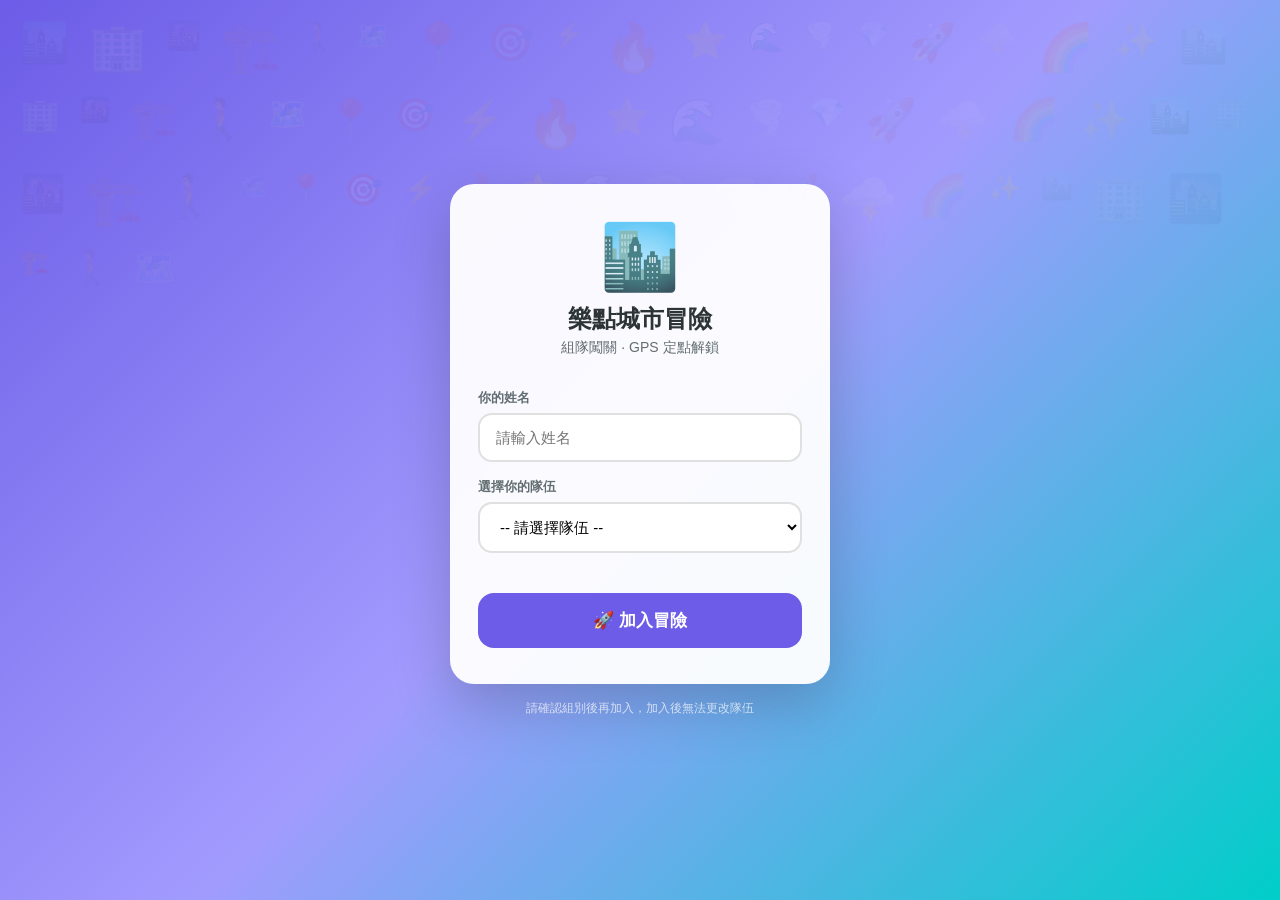
<file: index.html>
<!DOCTYPE html>
<html lang="zh-TW">
<head>
  <meta charset="UTF-8">
  <meta name="viewport" content="width=device-width, initial-scale=1.0, maximum-scale=1.0, user-scalable=no">
  <meta name="apple-mobile-web-app-capable" content="yes">
  <meta name="apple-mobile-web-app-status-bar-style" content="black-translucent">
  <meta name="theme-color" content="#6C5CE7">
  <link rel="manifest" href="manifest.json">
  <link rel="apple-touch-icon" href="assets/icons/icon-192.png">
  <title>樂點城市冒險</title>
  <link rel="stylesheet" href="css/common.css">
  <style>
    .login-page {
      min-height: 100vh; display: flex; flex-direction: column;
      align-items: center; justify-content: center; padding: 24px;
      background: linear-gradient(135deg, #6C5CE7 0%, #a29bfe 50%, #00cec9 100%);
      position: relative; overflow: hidden;
    }
    .login-bg { position: absolute; top:0;left:0;right:0;bottom:0; font-size:40px; opacity:0.12; pointer-events:none; display:flex; flex-wrap:wrap; align-content:flex-start; gap:20px; padding:20px; overflow:hidden; }
    .login-card { width:100%; max-width:380px; background:rgba(255,255,255,0.95); border-radius:24px; padding:36px 28px; box-shadow:0 20px 60px rgba(0,0,0,0.2); position:relative; z-index:1; animation:fadeIn 0.6s ease; }
    .login-logo { text-align:center; margin-bottom:8px; }
    .login-logo-icon { font-size:64px; display:block; margin-bottom:8px; }
    .login-title { text-align:center; font-size:24px; font-weight:900; color:var(--text); margin-bottom:4px; }
    .login-subtitle { text-align:center; font-size:14px; color:var(--text-light); margin-bottom:32px; }
    .team-preview { margin-top:12px; padding:16px; background:linear-gradient(135deg,var(--primary),var(--accent)); border-radius:var(--radius); color:white; text-align:center; display:none; }
    .team-preview.show { display:block; animation:fadeIn 0.3s ease; }
    .team-preview-emoji { font-size:48px; }
    .team-preview-name { font-size:20px; font-weight:700; margin-top:4px; }
    .team-preview-number { font-size:13px; opacity:0.8; }
    .login-footer { text-align:center; margin-top:16px; font-size:12px; color:rgba(255,255,255,0.7); position:relative; z-index:1; }
    @keyframes bounce { 0%,100%{transform:translateY(0)} 50%{transform:translateY(8px)} }
  </style>
</head>
<body>

<div class="login-page">
  <div class="login-bg" id="bgDecor"></div>
  <div class="login-card">
    <div class="login-logo"><span class="login-logo-icon">🏙️</span></div>
    <h1 class="login-title">樂點城市冒險</h1>
    <p class="login-subtitle">組隊闖關 · GPS 定點解鎖</p>
    <form id="loginForm" onsubmit="return handleLogin(event)">
      <div class="form-group">
        <label class="form-label">你的姓名</label>
        <input type="text" class="input" id="playerName" placeholder="請輸入姓名" required maxlength="20" autocomplete="off">
      </div>
      <div class="form-group">
        <label class="form-label">選擇你的隊伍</label>
        <select class="select" id="teamSelect" required onchange="showTeamPreview()">
          <option value="">-- 請選擇隊伍 --</option>
        </select>
      </div>
      <div class="team-preview" id="teamPreview">
        <div class="team-preview-emoji" id="previewEmoji"></div>
        <div class="team-preview-name" id="previewName"></div>
        <div class="team-preview-number" id="previewNumber"></div>
      </div>
      <button type="submit" class="btn btn-primary btn-block btn-lg" id="loginBtn" style="margin-top:24px;">🚀 加入冒險</button>
    </form>
  </div>
  <p class="login-footer">請確認組別後再加入，加入後無法更改隊伍</p>
</div>

<script src="js/config.js"></script>
<script src="js/api.js"></script>
<script src="js/auth.js"></script>
<script src="js/audio.js"></script>
<script>
  if (Auth.isLoggedIn()) window.location.href = 'map.html';

  const select = document.getElementById('teamSelect');
  CONFIG.TEAMS.forEach(team => {
    const opt = document.createElement('option');
    opt.value = team.id;
    opt.textContent = `第${team.id}組 ${team.emoji} ${team.name}`;
    select.appendChild(opt);
  });

  const bgIcons = ['🏙️','🏢','🌆','🏗️','🚶','🗺️','📍','🎯','⚡','🔥','⭐','🌊','🌪️','💎','🚀','🌩️','🌈','✨'];
  const bgEl = document.getElementById('bgDecor');
  for (let i = 0; i < 60; i++) {
    const span = document.createElement('span');
    span.textContent = bgIcons[i % bgIcons.length];
    span.style.opacity = 0.3 + Math.random() * 0.4;
    span.style.fontSize = (24 + Math.random() * 24) + 'px';
    bgEl.appendChild(span);
  }

  function showTeamPreview() {
    const teamId = parseInt(select.value);
    const preview = document.getElementById('teamPreview');
    if (!teamId) { preview.classList.remove('show'); return; }
    const team = getTeamById(teamId);
    document.getElementById('previewEmoji').textContent = team.emoji;
    document.getElementById('previewName').textContent = team.name;
    document.getElementById('previewNumber').textContent = `第 ${team.id} 組`;
    preview.classList.add('show');
    AudioEngine.init(); AudioEngine.tapButton();
  }

  async function handleLogin(e) {
    e.preventDefault();
    const name = document.getElementById('playerName').value.trim();
    const teamId = document.getElementById('teamSelect').value;
    if (!name) { alert('請輸入姓名'); return false; }
    if (!teamId) { alert('請選擇隊伍'); return false; }
    const btn = document.getElementById('loginBtn');
    btn.disabled = true; btn.textContent = '加入中...';
    try {
      AudioEngine.init(); AudioEngine.unlockGame(); API.init();
      await Auth.register(name, teamId);
      window.location.href = 'map.html';
    } catch { window.location.href = 'map.html'; }
    return false;
  }
</script>
<script>
  if ('serviceWorker' in navigator) navigator.serviceWorker.register('sw.js');

  let deferredPrompt;
  window.addEventListener('beforeinstallprompt', (e) => {
    e.preventDefault(); deferredPrompt = e; showInstallBanner();
  });

  function showInstallBanner() {
    if (window.navigator.standalone || window.matchMedia('(display-mode: standalone)').matches) return;
    const banner = document.createElement('div');
    banner.style.cssText = 'position:fixed;bottom:0;left:0;right:0;background:white;padding:16px 20px;box-shadow:0 -4px 20px rgba(0,0,0,0.15);z-index:999;display:flex;align-items:center;gap:12px;border-radius:16px 16px 0 0;';
    banner.innerHTML = `<div style="font-size:32px">📲</div><div style="flex:1"><div style="font-weight:700;font-size:14px">加到主畫面</div><div style="font-size:12px;color:#666">像 App 一樣快速開啟</div></div><button onclick="installApp()" style="background:var(--primary);color:white;border:none;border-radius:10px;padding:10px 18px;font-weight:700;font-size:13px;cursor:pointer">安裝</button><button onclick="this.parentElement.remove()" style="background:none;border:none;font-size:18px;cursor:pointer;color:#999">✕</button>`;
    document.body.appendChild(banner);
  }

  async function installApp() {
    if (!deferredPrompt) return;
    deferredPrompt.prompt(); await deferredPrompt.userChoice;
    deferredPrompt = null;
    document.querySelector('[onclick="installApp()"]')?.parentElement?.remove();
  }

  const isIOS = /iPhone|iPad|iPod/.test(navigator.userAgent);
  const isStandalone = window.navigator.standalone || window.matchMedia('(display-mode: standalone)').matches;
  const isInAppBrowser = /Line\/|FBAV\/|FBAN\/|Instagram|MicroMessenger|Twitter/i.test(navigator.userAgent);

  if (isIOS && !isStandalone) {
    setTimeout(() => {
      if (isInAppBrowser) showOpenInSafariTip(); else showIOSInstallTip();
    }, 1500);
  }

  function showOpenInSafariTip() {
    const tip = document.createElement('div');
    tip.id = 'ios-tip';
    tip.style.cssText = 'position:fixed;bottom:0;left:0;right:0;background:white;padding:20px 20px 28px;box-shadow:0 -4px 20px rgba(0,0,0,0.2);z-index:9999;border-radius:20px 20px 0 0;text-align:center;';
    tip.innerHTML = `<div style="font-size:36px;margin-bottom:8px">🌐</div><div style="font-weight:800;font-size:16px;margin-bottom:12px">請用 Safari 開啟</div><div style="font-size:13px;color:#666;line-height:1.8;margin-bottom:16px">目前在應用程式內瀏覽器中，無法加入主畫面。<br>請點擊右下角 <strong>「⋯」</strong> 或 <strong>「用瀏覽器開啟」</strong></div><button onclick="copyURL()" style="width:100%;background:var(--primary);color:white;border:none;border-radius:12px;padding:12px;font-weight:700;font-size:14px;cursor:pointer;margin-bottom:8px">📋 複製網址</button><button onclick="this.parentElement.remove()" style="background:none;border:none;color:#999;font-size:13px;cursor:pointer;padding:8px">暫時不要</button>`;
    document.body.appendChild(tip);
  }

  function copyURL() {
    const url = window.location.href;
    if (navigator.clipboard) {
      navigator.clipboard.writeText(url).then(() => {
        const btn = document.querySelector('#ios-tip button');
        if (btn) { btn.textContent = '✅ 已複製！請開啟 Safari 貼上'; btn.style.background = '#00cec9'; }
      });
    } else {
      const ta = document.createElement('textarea'); ta.value = url; ta.style.cssText = 'position:fixed;left:-9999px';
      document.body.appendChild(ta); ta.select(); document.execCommand('copy'); ta.remove();
      const btn = document.querySelector('#ios-tip button');
      if (btn) { btn.textContent = '✅ 已複製！請開啟 Safari 貼上'; btn.style.background = '#00cec9'; }
    }
  }

  function showIOSInstallTip() {
    if (localStorage.getItem('ios-tip-dismissed')) return;
    const tip = document.createElement('div');
    tip.style.cssText = 'position:fixed;bottom:0;left:0;right:0;background:white;padding:20px 20px 28px;box-shadow:0 -4px 20px rgba(0,0,0,0.2);z-index:9999;border-radius:20px 20px 0 0;text-align:center;';
    tip.innerHTML = `<div style="font-size:36px;margin-bottom:8px">📲</div><div style="font-weight:800;font-size:16px;margin-bottom:16px">加到主畫面</div><div style="display:flex;gap:12px;margin-bottom:16px;text-align:center;"><div style="flex:1;background:#f5f5f5;border-radius:12px;padding:12px 8px;"><div style="font-size:28px">⬆️</div><div style="font-size:12px;font-weight:600;">步驟 1</div><div style="font-size:11px;color:#666">點擊底部<br>分享按鈕</div></div><div style="flex:1;background:#f5f5f5;border-radius:12px;padding:12px 8px;"><div style="font-size:28px">➕</div><div style="font-size:12px;font-weight:600;">步驟 2</div><div style="font-size:11px;color:#666">選擇「加入<br>主畫面」</div></div><div style="flex:1;background:#f5f5f5;border-radius:12px;padding:12px 8px;"><div style="font-size:28px">✅</div><div style="font-size:12px;font-weight:600;">步驟 3</div><div style="font-size:11px;color:#666">點「新增」<br>完成安裝</div></div></div><div style="font-size:28px;animation:bounce 1s infinite">⬇️</div><button onclick="this.parentElement.remove();localStorage.setItem('ios-tip-dismissed','1')" style="margin-top:12px;background:none;border:1px solid #ddd;border-radius:10px;padding:10px 24px;cursor:pointer;font-size:13px;color:#666">知道了</button>`;
    document.body.appendChild(tip);
  }
</script>
</body>
</html>
</file>
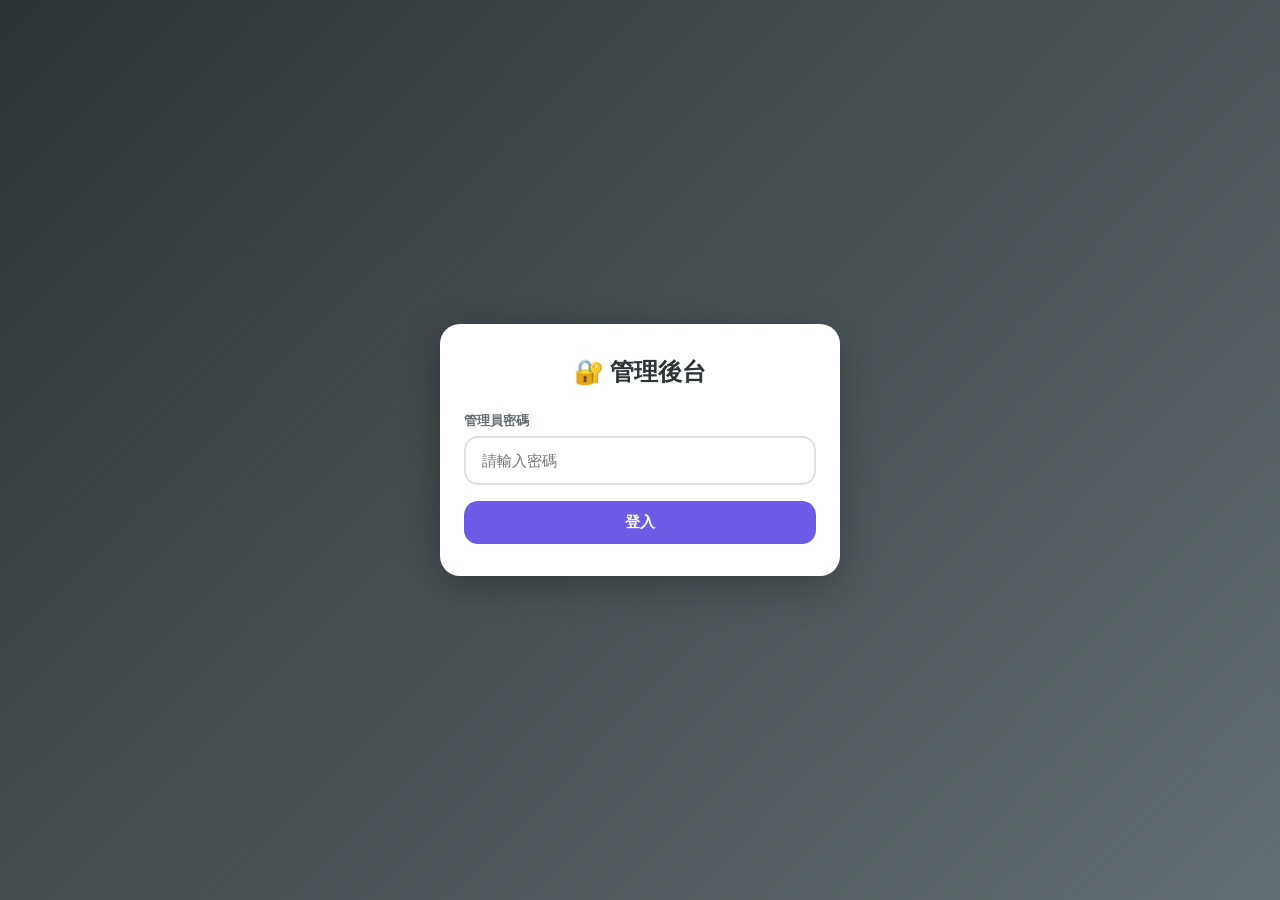
<file: admin.html>
<!DOCTYPE html>
<html lang="zh-TW">
<head>
  <meta charset="UTF-8">
  <meta name="viewport" content="width=device-width, initial-scale=1.0, maximum-scale=1.0, user-scalable=no">
  <meta name="theme-color" content="#6C5CE7">
  <title>管理後台 - 樂點城市冒險</title>
  <link rel="stylesheet" href="css/common.css">
  <style>
    .admin-login { min-height:100vh; display:flex; align-items:center; justify-content:center; padding:24px; background:linear-gradient(135deg,#2d3436,#636e72); }
    .admin-card { width:100%; max-width:400px; background:white; border-radius:20px; padding:32px 24px; box-shadow:0 10px 40px rgba(0,0,0,0.3); }
    .admin-card h2 { text-align:center; margin-bottom:24px; }
    .admin-panel { display:none; }
    .admin-panel.show { display:block; }
    .admin-section { background:white; border-radius:16px; padding:20px; margin-bottom:16px; box-shadow:var(--shadow); }
    .admin-section h3 { font-size:16px; margin-bottom:12px; }
    .stat-grid { display:grid; grid-template-columns:repeat(3,1fr); gap:10px; margin-bottom:16px; }
    .stat-card { background:#f8f9fa; border-radius:12px; padding:12px; text-align:center; }
    .stat-card .num { font-size:24px; font-weight:900; color:var(--primary); }
    .stat-card .label { font-size:11px; color:var(--text-light); margin-top:4px; }
    .photo-review-card { background:#f8f9fa; border-radius:12px; padding:14px; margin-bottom:12px; }
    .photo-review-card img { width:100%; border-radius:8px; margin-bottom:10px; max-height:240px; object-fit:cover; }
    .photo-review-meta { font-size:12px; color:var(--text-light); margin-bottom:8px; }
    .photo-review-meta strong { color:var(--text); }
    .photo-review-actions { display:flex; gap:8px; }
    .photo-status-badge { display:inline-block; padding:3px 10px; border-radius:12px; font-size:11px; font-weight:700; }
    .badge-pending { background:#fff3e0; color:#e65100; }
    .badge-approved { background:#e8f5e9; color:#2e7d32; }
    .badge-rejected { background:#ffebee; color:#c62828; }
  </style>
</head>
<body>

<div class="admin-login" id="adminLogin">
  <div class="admin-card">
    <h2>🔐 管理後台</h2>
    <div class="form-group">
      <label class="form-label">管理員密碼</label>
      <input type="password" class="input" id="adminPwd" placeholder="請輸入密碼">
    </div>
    <button class="btn btn-primary btn-block" onclick="adminAuth()">登入</button>
  </div>
</div>

<div class="admin-panel" id="adminPanel">
  <div class="top-bar">
    <button class="top-bar-back" onclick="window.location.href='map.html'">←</button>
    <div class="top-bar-title">🔧 管理後台</div>
    <div style="width:40px;"></div>
  </div>
  <div class="page-container">
    <!-- 儀表板 -->
    <div class="admin-section">
      <h3>📊 即時數據</h3>
      <div class="stat-grid" style="grid-template-columns:repeat(2,1fr);">
        <div class="stat-card"><div class="num" id="statPlayers">-</div><div class="label">已登入</div></div>
        <div class="stat-card"><div class="num" id="statPlays">-</div><div class="label">遊戲次數</div></div>
        <div class="stat-card"><div class="num" id="statUnlocks">-</div><div class="label">GPS 解鎖</div></div>
        <div class="stat-card"><div class="num" id="statPending">-</div><div class="label">待審照片</div></div>
      </div>
      <button class="btn btn-outline btn-sm" onclick="loadDashboard()">🔄 刷新</button>
    </div>

    <!-- 廣播 -->
    <div class="admin-section">
      <h3>📢 發送廣播</h3>
      <textarea class="input" id="broadcastContent" rows="3" placeholder="輸入廣播訊息..." style="resize:none;"></textarea>
      <div style="display:flex;gap:8px;margin-top:12px;">
        <button class="btn btn-primary" onclick="sendBroadcast('text')">📢 發送文字</button>
      </div>
      <div id="broadcastHistory" style="margin-top:16px;"></div>
    </div>

    <!-- 照片審核 -->
    <div class="admin-section">
      <h3>📸 照片審核</h3>
      <button class="btn btn-outline btn-sm" onclick="loadPhotos()">🔄 刷新照片</button>
      <div id="photoList" style="margin-top:12px;"></div>
    </div>

    <!-- 手動加分 -->
    <div class="admin-section">
      <h3>➕ 手動加分</h3>
      <div class="form-group">
        <select class="select" id="pointsTeam">
          <option value="">選擇隊伍</option>
        </select>
      </div>
      <div class="form-group">
        <input type="number" class="input" id="pointsAmount" placeholder="分數">
      </div>
      <div class="form-group">
        <input type="text" class="input" id="pointsReason" placeholder="原因">
      </div>
      <button class="btn btn-accent" id="addPointsBtn" onclick="addPoints()">確認加分</button>
    </div>
  </div>
</div>

<script src="js/config.js"></script>
<script src="js/api.js"></script>
<script src="js/auth.js"></script>
<script>
  API.init();
  const ADMIN_PWD = '11201120';

  function adminAuth() {
    const pwd = document.getElementById('adminPwd').value;
    if (pwd === ADMIN_PWD) {
      document.getElementById('adminLogin').style.display = 'none';
      document.getElementById('adminPanel').classList.add('show');
      initAdmin();
    } else {
      alert('密碼錯誤');
    }
  }

  function initAdmin() {
    const sel = document.getElementById('pointsTeam');
    CONFIG.TEAMS.forEach(t => {
      const opt = document.createElement('option');
      opt.value = t.id;
      opt.textContent = `${t.emoji} ${t.name}`;
      sel.appendChild(opt);
    });
    loadDashboard();
    loadPhotos();
    // 自動每 4 秒刷新
    setInterval(() => { loadPhotos(); loadDashboard(); }, 4000);
  }

  async function loadPhotos() {
    try {
      const data = await API.get('getPendingPhotos', { action: 'getPendingPhotos', password: ADMIN_PWD }, 0);
      if (!data || !data.photos) return;

      const container = document.getElementById('photoList');
      const photos = data.photos;

      if (photos.length === 0) {
        container.innerHTML = '<div style="text-align:center;color:#999;padding:20px;">目前沒有照片</div>';
        return;
      }

      // 待審核排前面
      const sorted = photos.sort((a, b) => {
        if (a.status === 'pending' && b.status !== 'pending') return -1;
        if (a.status !== 'pending' && b.status === 'pending') return 1;
        return 0;
      });

      container.innerHTML = sorted.map(p => {
        const team = CONFIG.TEAMS.find(t => t.id === p.teamId);
        const teamLabel = team ? `${team.emoji} ${team.name}` : `隊伍${p.teamId}`;
        const time = new Date(p.submittedAt).toLocaleTimeString('zh-TW', { hour:'2-digit', minute:'2-digit' });
        const badgeClass = p.status === 'approved' ? 'badge-approved' : p.status === 'rejected' ? 'badge-rejected' : 'badge-pending';
        const badgeText = p.status === 'approved' ? '✅ 已通過' : p.status === 'rejected' ? '❌ 未通過' : '⏳ 待審核';
        const imgSrc = p.thumbUrl || p.photoUrl;

        return `<div class="photo-review-card">
          <img src="${imgSrc}" alt="照片" loading="lazy" onerror="this.onerror=null;this.style.display='flex';this.style.alignItems='center';this.style.justifyContent='center';this.style.background='#f0f0f0';this.style.color='#999';this.style.fontSize='14px';this.alt='照片載入失敗';">
          <div class="photo-review-meta">
            <strong>${p.playerName}</strong> · ${teamLabel} · ${time}
            <span class="photo-status-badge ${badgeClass}" style="margin-left:8px;">${badgeText}</span>
          </div>
          ${p.status === 'pending' ? `
            <div class="photo-review-actions">
              <button class="btn btn-primary btn-sm" id="approve-${p.submissionId}" onclick="verifyPhoto('${p.submissionId}', true, this)">✅ 通過 (+200分)</button>
              <button class="btn btn-outline btn-sm" id="reject-${p.submissionId}" style="color:#f44336;border-color:#f44336;" onclick="verifyPhoto('${p.submissionId}', false, this)">❌ 不通過</button>
            </div>` : ''}
        </div>`;
      }).join('');
    } catch (e) {
      console.warn('載入照片失敗', e);
    }
  }

  async function verifyPhoto(submissionId, approved, btn) {
    const action = approved ? '通過' : '拒絕';
    if (!confirm(`確定${action}這張照片？${approved ? '\n將立即加 200 分給該團隊' : '\n玩家將收到重拍通知'}`)) return;

    // 禁用所有該照片的按鈕，防止重複點擊
    const approveBtn = document.getElementById('approve-' + submissionId);
    const rejectBtn = document.getElementById('reject-' + submissionId);
    if (approveBtn) { approveBtn.disabled = true; approveBtn.textContent = '處理中...'; }
    if (rejectBtn) { rejectBtn.disabled = true; }

    try {
      await API.post('ADMIN', { action: 'verifyPhoto', password: ADMIN_PWD, submissionId, approved });
      alert(`已${action}！${approved ? '積分已即時更新' : '玩家將看到重拍提示'}`);
      loadPhotos();
      loadDashboard();
    } catch {
      alert('操作失敗');
      if (approveBtn) { approveBtn.disabled = false; approveBtn.textContent = '✅ 通過 (+200分)'; }
      if (rejectBtn) { rejectBtn.disabled = false; }
    }
  }

  async function loadDashboard() {
    try {
      const data = await API.get('getDashboard', { action: 'getDashboard', password: ADMIN_PWD }, 0);
      if (data) {
        document.getElementById('statPlayers').textContent = data.totalPlayers || 0;
        document.getElementById('statPlays').textContent = data.totalPlays || 0;
        document.getElementById('statUnlocks').textContent = data.totalUnlocks || 0;
        document.getElementById('statPending').textContent = data.pendingPhotos || 0;
      }
    } catch {}
  }

  async function sendBroadcast(type) {
    const content = document.getElementById('broadcastContent').value.trim();
    if (!content) { alert('請輸入內容'); return; }
    try {
      await API.post('ADMIN', { action: 'broadcast', password: ADMIN_PWD, type, content });
      alert('廣播已發送！');
      document.getElementById('broadcastContent').value = '';
    } catch { alert('發送失敗'); }
  }

  async function addPoints() {
    const teamId = document.getElementById('pointsTeam').value;
    const points = parseInt(document.getElementById('pointsAmount').value);
    const reason = document.getElementById('pointsReason').value.trim();
    if (!teamId || !points) { alert('請填寫完整'); return; }

    const btn = document.getElementById('addPointsBtn');
    btn.disabled = true;
    btn.textContent = '提交中...';

    try {
      await API.post('ADMIN', { action: 'addManualPoints', password: ADMIN_PWD, teamId: parseInt(teamId), points, detail: reason });
      alert(`已加 ${points} 分！`);
      document.getElementById('pointsAmount').value = '';
      document.getElementById('pointsReason').value = '';
      btn.textContent = '✅ 已送出';
      // 3 秒後恢復
      setTimeout(() => { btn.disabled = false; btn.textContent = '確認加分'; }, 3000);
    } catch {
      alert('加分失敗');
      btn.disabled = false;
      btn.textContent = '確認加分';
    }
  }
</script>
</body>
</html>
</file>
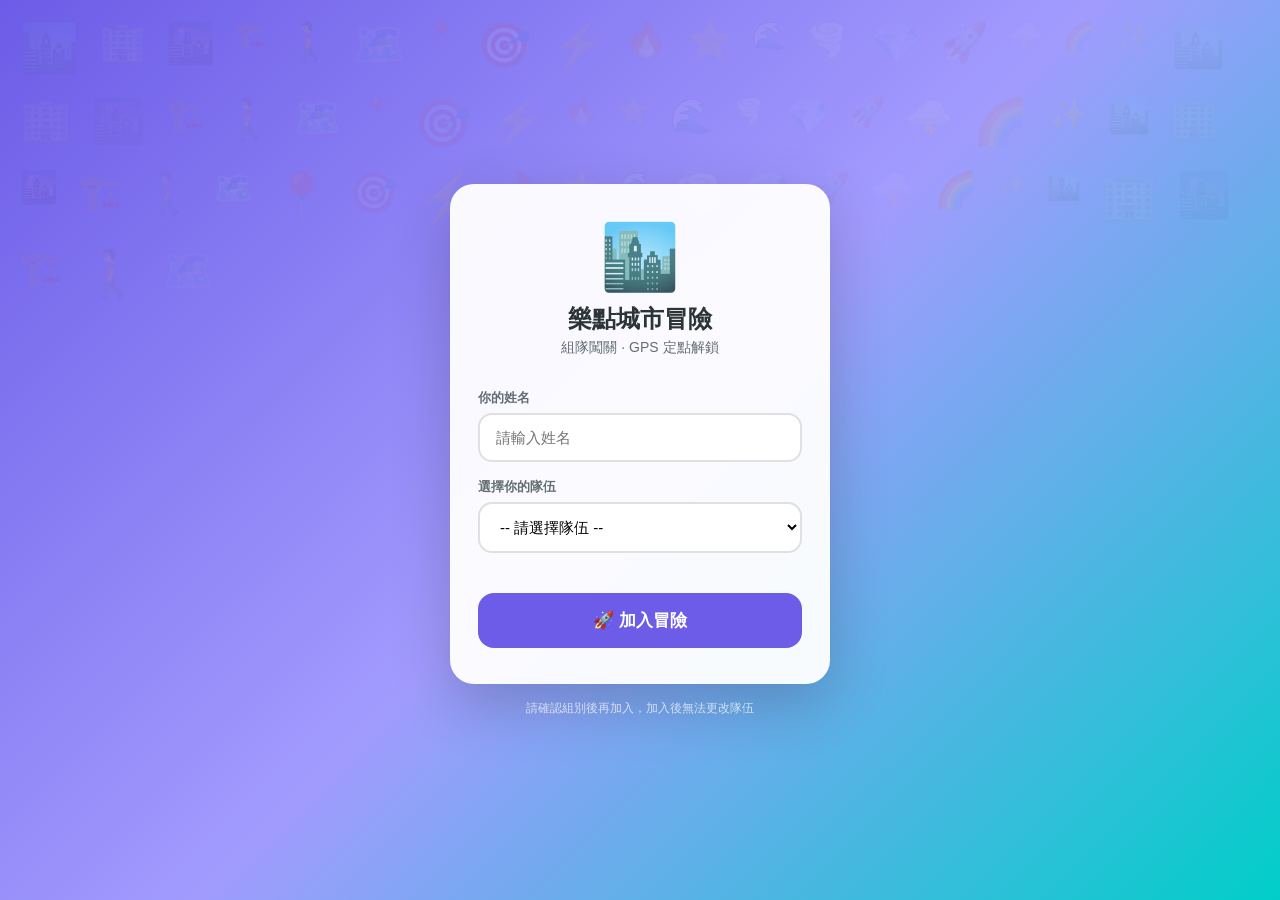
<file: game.html>
<!DOCTYPE html>
<html lang="zh-TW">
<head>
  <meta charset="UTF-8">
  <meta name="viewport" content="width=device-width, initial-scale=1.0, maximum-scale=1.0, user-scalable=no">
  <meta name="theme-color" content="#1a1a2e">
  <link rel="manifest" href="manifest.json">
  <title>遊戲 - 樂點城市冒險</title>
  <link rel="stylesheet" href="css/common.css">
  <style>
    body { background: #1a1a2e; }
    .game-page { min-height:100vh; position:relative; overflow:hidden; }
    .danmaku-overlay { position:absolute; top:60px; left:0; right:0; height:120px; pointer-events:none; overflow:hidden; z-index:5; }
    .danmaku-item { position:absolute; right:-300px; white-space:nowrap; color:rgba(255,255,255,0.6); font-size:13px; animation:danmakuScroll 8s linear forwards; pointer-events:none; }
    @keyframes danmakuScroll { from{right:-300px} to{right:calc(100% + 300px)} }

    .game-intro { position:absolute; top:0;left:0;right:0;bottom:0; display:flex; flex-direction:column; align-items:center; justify-content:center; background:rgba(0,0,0,0.85); z-index:50; color:white; padding:32px; text-align:center; }
    .game-intro-icon { font-size:64px; margin-bottom:16px; }
    .game-intro-title { font-size:28px; font-weight:900; margin-bottom:8px; }
    .game-intro-desc { font-size:14px; color:rgba(255,255,255,0.7); margin-bottom:24px; line-height:1.6; }

    .game-countdown { position:absolute; top:0;left:0;right:0;bottom:0; display:none; align-items:center; justify-content:center; background:rgba(0,0,0,0.8); z-index:40; }
    .game-countdown-num { font-size:120px; font-weight:900; color:white; animation:pulse 0.5s; }

    .game-canvas-container { width:100%; height:calc(100vh - 100px); position:relative; display:flex; align-items:center; justify-content:center; }
    .game-canvas-container canvas { display:block; max-width:100%; max-height:100%; touch-action:none; }

    .game-result { position:absolute; top:0;left:0;right:0;bottom:0; display:none; flex-direction:column; align-items:center; justify-content:center; background:rgba(0,0,0,0.85); z-index:60; color:white; text-align:center; padding:32px; }
    .result-score { font-size:64px; font-weight:900; color:var(--primary); }
    .result-label { font-size:14px; color:rgba(255,255,255,0.6); margin-top:8px; }
  </style>
</head>
<body>
<div class="game-page">
  <!-- Top Bar -->
  <div class="top-bar" style="background:rgba(0,0,0,0.5);">
    <button class="top-bar-back" onclick="showGameSettings()">⚙️</button>
    <div class="top-bar-title" id="gameTitle">🎮 遊戲</div>
    <div style="width:40px;"></div>
  </div>

  <!-- HUD -->
  <div class="game-hud">
    <div class="hud-item"><div class="hud-label">分數</div><div class="hud-value" id="hudScore">0</div></div>
    <div class="hud-item"><div class="hud-label">時間</div><div class="hud-value" id="hudTime">--</div></div>
    <div class="hud-item"><div class="hud-label">連擊</div><div class="hud-value" id="hudCombo">0</div></div>
  </div>

  <!-- Danmaku -->
  <div class="danmaku-overlay" id="danmakuContainer"></div>

  <!-- Intro -->
  <div class="game-intro" id="gameIntro">
    <div class="game-intro-icon" id="introIcon"></div>
    <div class="game-intro-title" id="introTitle"></div>
    <div class="game-intro-desc" id="introDesc"></div>
    <button class="btn btn-primary btn-lg" onclick="startCountdown()">開始遊戲</button>
    <button class="btn btn-outline" style="margin-top:12px;color:white;border-color:rgba(255,255,255,0.3);" onclick="window.location.href='map.html'">返回地圖</button>
  </div>

  <!-- Countdown -->
  <div class="game-countdown" id="gameCountdown"><div class="game-countdown-num" id="countdownNum">3</div></div>

  <!-- Game Canvas -->
  <div class="game-canvas-container">
    <canvas id="gameCanvas"></canvas>
  </div>

  <!-- Result -->
  <div class="game-result" id="gameResult">
    <div style="font-size:48px;margin-bottom:16px;">🎉</div>
    <div style="font-size:14px;color:rgba(255,255,255,0.5);">最終得分</div>
    <div class="result-score" id="resultScore">0</div>
    <div class="result-label" id="resultCombo"></div>
    <button class="btn btn-primary btn-lg" style="margin-top:24px;" onclick="submitAndReturn()">提交分數</button>
    <button class="btn btn-outline" style="margin-top:12px;color:white;border-color:rgba(255,255,255,0.3);" onclick="window.location.href='map.html'">返回地圖</button>
  </div>

  <!-- Settings overlay -->
  <div id="gameSettings" style="display:none;position:absolute;top:0;left:0;right:0;bottom:0;background:rgba(0,0,0,0.8);z-index:70;display:none;flex-direction:column;align-items:center;justify-content:center;gap:12px;">
    <button class="btn btn-primary btn-lg" onclick="closeGameSettings()">▶ 繼續遊戲</button>
    <button class="btn btn-outline" style="color:white;border-color:rgba(255,255,255,0.3);" onclick="window.location.reload()">🔄 重新開始</button>
    <button class="btn btn-outline" style="color:white;border-color:rgba(255,255,255,0.3);" onclick="window.location.href='map.html'">↩ 返回地圖</button>
    <button class="btn btn-outline" style="color:#f44336;border-color:rgba(244,67,54,0.3);" onclick="Auth.logout();window.location.href='index.html'">🚪 登出</button>
  </div>
</div>

<script src="js/config.js"></script>
<script src="js/api.js"></script>
<script src="js/auth.js"></script>
<script src="js/audio.js"></script>
<script src="js/chat.js"></script>
<script>
  if (!Auth.requireLogin()) throw new Error('未登入');
  AudioEngine.init(); API.init(); Chat.init();
  Chat.initDanmaku('danmakuContainer');

  const params = new URLSearchParams(window.location.search);
  const gameId = params.get('id');
  const gameConfig = getGameById(gameId);

  if (!gameConfig) { alert('遊戲不存在'); window.location.href = 'map.html'; }

  // 非小遊戲類型，跳轉到對應頁面
  if (gameConfig.type === 'photo') { window.location.href = 'photo-task.html'; }
  if (gameConfig.type === 'walk') { window.location.href = 'walk-task.html'; }

  document.getElementById('gameTitle').textContent = `${gameConfig.icon} ${gameConfig.name}`;
  document.getElementById('introIcon').textContent = gameConfig.icon;
  document.getElementById('introTitle').textContent = gameConfig.name;
  document.getElementById('introDesc').textContent = gameConfig.description + `\n⏱ 時間 ${gameConfig.duration} 秒`;

  // 遊戲引擎映射
  const GAME_ENGINES = {
    whack: { file: 'js/games/whack.js', engine: 'WhackGame' },
    snake: { file: 'js/games/snake.js', engine: 'SnakeGame' }
  };

  const gameEntry = GAME_ENGINES[gameId];
  let gameEngine = null;

  // 載入遊戲腳本
  const script = document.createElement('script');
  script.src = gameEntry.file;
  script.onload = () => { gameEngine = window[gameEntry.engine]; };
  document.body.appendChild(script);

  // 遊戲狀態
  const GameState = {
    running: false,
    score: 0,
    combo: 0,
    maxCombo: 0,
    timeLeft: gameConfig.duration,
    canvas: null,
    ctx: null,
    timer: null,
    animFrame: null,

    updateHUD() {
      document.getElementById('hudScore').textContent = this.score;
      document.getElementById('hudTime').textContent = this.timeLeft;
      document.getElementById('hudCombo').textContent = this.combo;
    }
  };

  // Canvas 設定
  const canvas = document.getElementById('gameCanvas');
  const container = canvas.parentElement;
  canvas.width = Math.min(400, container.clientWidth);
  canvas.height = Math.min(600, container.clientHeight - 20);
  GameState.canvas = canvas;
  GameState.ctx = canvas.getContext('2d');

  function startCountdown() {
    document.getElementById('gameIntro').style.display = 'none';
    const cd = document.getElementById('gameCountdown');
    cd.style.display = 'flex';
    let count = 3;
    document.getElementById('countdownNum').textContent = count;
    AudioEngine.countdown();

    const cdInterval = setInterval(() => {
      count--;
      if (count > 0) {
        document.getElementById('countdownNum').textContent = count;
        AudioEngine.countdown();
      } else {
        clearInterval(cdInterval);
        cd.style.display = 'none';
        startGame();
      }
    }, 1000);
  }

  function startGame() {
    GameState.running = true;
    GameState.score = 0;
    GameState.combo = 0;
    GameState.maxCombo = 0;
    GameState.timeLeft = gameConfig.duration;
    GameState.updateHUD();
    AudioEngine.gameStart();

    if (gameEngine) gameEngine.init(GameState);

    GameState.timer = setInterval(() => {
      if (!GameState.running) { endGame(); return; }
      GameState.timeLeft--;
      GameState.updateHUD();
      if (GameState.timeLeft <= 0) { GameState.running = false; endGame(); }
    }, 1000);

    function loop() {
      if (!GameState.running) return;
      if (gameEngine && gameEngine.update) gameEngine.update();
      if (gameEngine && gameEngine.render) gameEngine.render();
      GameState.animFrame = requestAnimationFrame(loop);
    }
    loop();
  }

  function endGame() {
    GameState.running = false;
    if (GameState.timer) clearInterval(GameState.timer);
    if (GameState.animFrame) cancelAnimationFrame(GameState.animFrame);
    AudioEngine.gameEnd();

    document.getElementById('resultScore').textContent = GameState.score;
    document.getElementById('resultCombo').textContent = GameState.maxCombo > 0 ? `最高連擊 ${GameState.maxCombo}` : '';
    document.getElementById('gameResult').style.display = 'flex';
  }

  async function submitAndReturn() {
    const session = Auth.getSession();
    try {
      await API.post('WRITE', {
        action: 'submitScore',
        playerId: session.playerId,
        playerName: session.name,
        teamId: session.teamId,
        gameId: gameId,
        score: GameState.score
      });
    } catch {}
    window.location.href = 'map.html';
  }

  function showGameSettings() {
    document.getElementById('gameSettings').style.display = 'flex';
  }
  function closeGameSettings() {
    document.getElementById('gameSettings').style.display = 'none';
  }

  // 全螢幕提示
  if (!document.fullscreenElement && document.documentElement.requestFullscreen) {
    setTimeout(() => {
      if (confirm('建議全螢幕遊戲，是否開啟？')) {
        document.documentElement.requestFullscreen().catch(() => {});
      }
    }, 500);
  }
</script>
<script>if ('serviceWorker' in navigator) navigator.serviceWorker.register('sw.js');</script>
</body>
</html>
</file>
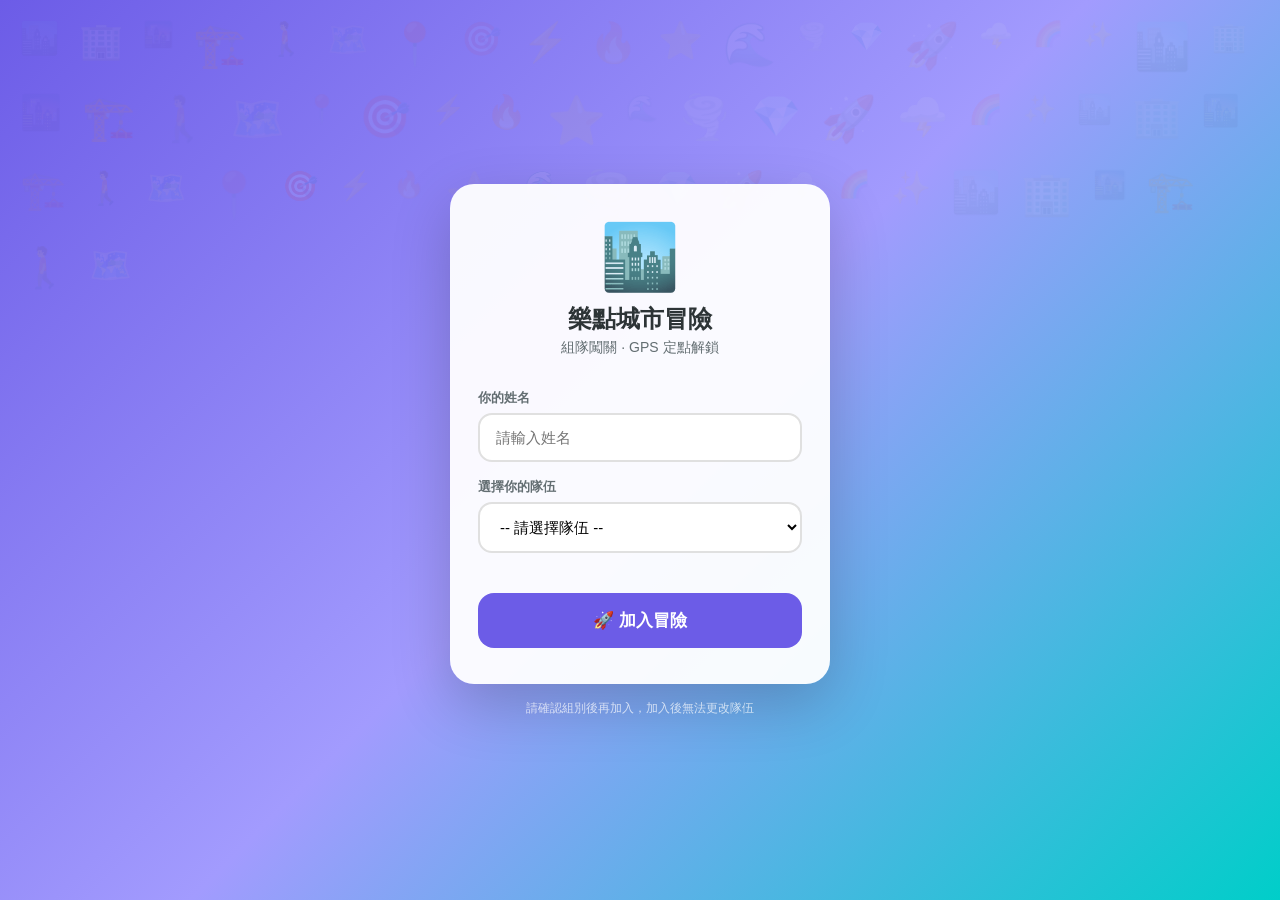
<file: map.html>
<!DOCTYPE html>
<html lang="zh-TW">
<head>
  <meta charset="UTF-8">
  <meta name="viewport" content="width=device-width, initial-scale=1.0, maximum-scale=1.0, user-scalable=no">
  <meta name="theme-color" content="#6C5CE7">
  <link rel="manifest" href="manifest.json">
  <title>樂點城市冒險</title>
  <link rel="stylesheet" href="css/common.css">
  <style>
    .map-view { position:relative; width:100%; height:calc(100vh - 120px); overflow:hidden; background:#e8e8e8; }
    .map-canvas-wrap { width:100%; height:100%; overflow:auto; -webkit-overflow-scrolling:touch; }
    .map-inner { position:relative; width:600px; height:600px; background:linear-gradient(135deg,#f5f5f5,#e0e0e0); }
    .game-pin { position:absolute; width:48px; height:48px; border-radius:50%; display:flex; align-items:center; justify-content:center; font-size:24px; box-shadow:0 4px 12px rgba(0,0,0,0.2); cursor:pointer; transform:translate(-50%,-50%); transition:all 0.3s; z-index:5; }
    .game-pin.locked { background:#bdbdbd; filter:grayscale(1); }
    .game-pin.unlocked { background:white; animation:pulse 2s infinite; }
    .game-pin.completed { background:#e8f5e9; }
    .player-dot { position:absolute; width:16px; height:16px; background:#6C5CE7; border-radius:50%; border:2px solid white; transform:translate(-50%,-50%); z-index:10; box-shadow:0 2px 8px rgba(108,92,231,0.4); }
    .player-dot::after { content:''; position:absolute; width:32px; height:32px; border-radius:50%; background:rgba(108,92,231,0.15); top:-10px; left:-10px; animation:pulse 2s infinite; }
    .team-member-dot { position:absolute; width:10px; height:10px; background:#a29bfe; border-radius:50%; border:1.5px solid white; transform:translate(-50%,-50%); z-index:4; }
    .gps-status { position:absolute; top:56px; right:12px; padding:6px 10px; border-radius:20px; font-size:11px; background:rgba(0,0,0,0.6); color:white; z-index:8; }
    .distance-badge { font-size:10px; color:white; background:rgba(0,0,0,0.5); padding:2px 6px; border-radius:8px; position:absolute; bottom:-16px; left:50%; transform:translateX(-50%); white-space:nowrap; }

    /* 遊戲列表 tab */
    .game-list { display:none; padding:16px; }
    .game-card { display:flex; align-items:center; gap:14px; padding:16px; background:white; border-radius:16px; margin-bottom:12px; box-shadow:var(--shadow); }
    .game-card-icon { font-size:36px; width:56px; height:56px; border-radius:14px; display:flex; align-items:center; justify-content:center; }
    .game-card-info { flex:1; }
    .game-card-name { font-size:15px; font-weight:700; }
    .game-card-desc { font-size:12px; color:var(--text-light); margin-top:2px; }
    .game-card-status { font-size:12px; margin-top:4px; font-weight:600; }

    /* 任務 tab */
    .task-list { display:none; padding:16px; }
    .task-item { display:flex; align-items:center; gap:12px; padding:14px; background:white; border-radius:12px; margin-bottom:10px; box-shadow:var(--shadow); }
    .task-status-icon { font-size:20px; }
    .task-info { flex:1; }
    .task-name { font-size:14px; font-weight:600; }
    .task-meta { font-size:11px; color:var(--text-light); margin-top:2px; }

    /* 聊天 */
    .chat-fab { position:fixed; bottom:80px; right:16px; width:52px; height:52px; border-radius:50%; background:var(--primary); color:white; border:none; font-size:24px; box-shadow:0 4px 16px rgba(108,92,231,0.4); cursor:pointer; z-index:20; }
    .chat-panel { position:fixed; bottom:0; left:0; right:0; height:60vh; background:white; border-radius:20px 20px 0 0; box-shadow:0 -4px 20px rgba(0,0,0,0.15); z-index:100; transform:translateY(100%); transition:transform 0.3s ease; display:flex; flex-direction:column; }
    .chat-panel.open { transform:translateY(0); }
    .chat-header { padding:12px 16px; border-bottom:1px solid #f0f0f0; display:flex; align-items:center; gap:8px; }
    .chat-ch-btn { padding:6px 14px; border-radius:20px; border:1.5px solid #e0e0e0; background:white; font-size:13px; cursor:pointer; font-weight:600; }
    .chat-ch-btn.active { background:var(--primary); color:white; border-color:var(--primary); }
    .chat-messages { flex:1; overflow-y:auto; padding:12px 16px; }
    .chat-msg { margin-bottom:10px; }
    .chat-msg-me { text-align:right; }
    .chat-msg-head { font-size:11px; color:#999; margin-bottom:2px; }
    .chat-msg-body { display:inline-block; padding:8px 14px; border-radius:16px; background:#f0f0f0; font-size:14px; max-width:80%; text-align:left; word-break:break-word; }
    .chat-msg-me .chat-msg-body { background:var(--primary); color:white; }
    .chat-input-bar { display:flex; gap:8px; padding:10px 16px; border-top:1px solid #f0f0f0; }
    .chat-input-bar input { flex:1; border:1.5px solid #e0e0e0; border-radius:20px; padding:8px 16px; font-size:14px; outline:none; }
    .chat-input-bar button { background:var(--primary); color:white; border:none; border-radius:50%; width:38px; height:38px; font-size:16px; cursor:pointer; }

    /* Tab Bar */
    .tab-bar { position:fixed; bottom:0; left:0; right:0; display:flex; background:white; border-top:1px solid #eee; z-index:50; padding-bottom:env(safe-area-inset-bottom); }
    .tab-item { flex:1; text-align:center; padding:8px 0; cursor:pointer; }
    .tab-item-icon { font-size:20px; }
    .tab-item-label { font-size:10px; color:var(--text-light); margin-top:2px; }
    .tab-item.active .tab-item-label { color:var(--primary); font-weight:700; }
  </style>
</head>
<body>

<div class="top-bar">
  <button class="top-bar-back" onclick="showSettings()" style="font-size:18px">⚙️</button>
  <div class="top-bar-title">🏙️ 樂點城市冒險</div>
  <button style="width:40px;background:none;border:none;font-size:18px;cursor:pointer;position:relative;" onclick="Broadcast.openMessages()">
    🔔<span id="broadcast-badge" style="display:none;position:absolute;top:2px;right:2px;background:#f44336;color:white;border-radius:50%;width:16px;height:16px;font-size:10px;align-items:center;justify-content:center;">0</span>
  </button>
</div>

<div id="notification-bar" class="notification-bar"></div>
<div id="message-panel" class="message-panel"></div>

<!-- 地圖 view -->
<div class="map-view" id="mapView">
  <div class="map-canvas-wrap" id="mapWrap">
    <div class="map-inner" id="mapInner"></div>
  </div>
  <div class="gps-status" id="gpsStatus">📡 定位中...</div>
</div>

<!-- 遊戲列表 -->
<div class="game-list page-container" id="gameListView"></div>

<!-- 任務列表 -->
<div class="task-list page-container" id="taskListView"></div>

<!-- 聊天 FAB -->
<button class="chat-fab" id="chatFab" onclick="Chat.open()">💬</button>

<!-- 聊天面板 -->
<div class="chat-panel" id="chat-panel">
  <div class="chat-header">
    <button class="chat-ch-btn active" data-channel="team" onclick="Chat.switchChannel('team')">👥 隊伍</button>
    <button class="chat-ch-btn" data-channel="world" onclick="Chat.switchChannel('world')">🌍 世界</button>
    <div style="flex:1"></div>
    <button onclick="Chat.close()" style="background:none;border:none;font-size:18px;cursor:pointer;">✕</button>
  </div>
  <div class="chat-messages" id="chat-messages"></div>
  <div class="chat-input-bar">
    <input id="chat-input" placeholder="輸入訊息..." maxlength="200">
    <button onclick="sendChat()">➤</button>
  </div>
</div>

<!-- Tab Bar -->
<div class="tab-bar">
  <div class="tab-item active" onclick="switchTab('map')"><div class="tab-item-icon">🗺️</div><div class="tab-item-label">地圖</div></div>
  <div class="tab-item" onclick="switchTab('games')"><div class="tab-item-icon">🎮</div><div class="tab-item-label">遊戲</div></div>
  <div class="tab-item" onclick="switchTab('tasks')"><div class="tab-item-icon">📋</div><div class="tab-item-label">任務</div></div>
  <div class="tab-item" onclick="switchTab('scoreboard')"><div class="tab-item-icon">🏆</div><div class="tab-item-label">排行</div></div>
</div>

<script src="js/config.js"></script>
<script src="js/api.js"></script>
<script src="js/auth.js"></script>
<script src="js/audio.js"></script>
<script src="js/gps.js"></script>
<script src="js/broadcast.js"></script>
<script src="js/chat.js"></script>
<script>
  if (!Auth.requireLogin()) throw new Error('未登入');
  AudioEngine.init(); API.init(); Broadcast.init(); Chat.init();

  const session = Auth.getSession();
  const unlocks = JSON.parse(localStorage.getItem('lepoint_unlocks') || '{}');

  // ===== 地圖座標轉換 =====
  const MAP_BOUNDS = {
    north: 25.00720, south: 25.00620,
    west: 121.20230, east: 121.20310
  };
  const mapInner = document.getElementById('mapInner');

  function gpsToPixel(lat, lng) {
    const x = (lng - MAP_BOUNDS.west) / (MAP_BOUNDS.east - MAP_BOUNDS.west) * 600;
    const y = (MAP_BOUNDS.north - lat) / (MAP_BOUNDS.north - MAP_BOUNDS.south) * 600;
    return { x: Math.max(24, Math.min(576, x)), y: Math.max(24, Math.min(576, y)) };
  }

  // 繪製遊戲圖釘
  CONFIG.GAMES.forEach(g => {
    const pos = gpsToPixel(g.location.lat, g.location.lng);
    const isUnlocked = TEST_MODE || unlocks[g.id];
    const pin = document.createElement('div');
    pin.className = `game-pin ${isUnlocked ? 'unlocked' : 'locked'}`;
    pin.style.left = pos.x + 'px';
    pin.style.top = pos.y + 'px';
    pin.style.background = isUnlocked ? g.color : '';
    pin.innerHTML = isUnlocked ? g.icon : '🔒';
    pin.onclick = () => {
      if (isUnlocked || TEST_MODE) {
        if (g.type === 'photo') window.location.href = 'photo-task.html';
        else if (g.type === 'walk') window.location.href = 'walk-task.html';
        else window.location.href = `game.html?id=${g.id}`;
      } else {
        alert(`${g.icon} ${g.name}\n需要走到定點 ${CONFIG.GPS.unlockRadius}m 內解鎖`);
      }
    };
    const distBadge = document.createElement('div');
    distBadge.className = 'distance-badge';
    distBadge.id = `dist-${g.id}`;
    distBadge.textContent = '--';
    pin.appendChild(distBadge);
    mapInner.appendChild(pin);
  });

  // 玩家點
  const playerDot = document.createElement('div');
  playerDot.className = 'player-dot';
  playerDot.style.display = 'none';
  mapInner.appendChild(playerDot);

  // GPS 更新
  GPS.startWatch((pos, acc) => {
    const px = gpsToPixel(pos.lat, pos.lng);
    playerDot.style.display = 'block';
    playerDot.style.left = px.x + 'px';
    playerDot.style.top = px.y + 'px';

    document.getElementById('gpsStatus').textContent = `📡 精度 ${Math.round(acc)}m`;

    CONFIG.GAMES.forEach(g => {
      const dist = GPS.distanceTo(g.location);
      const badge = document.getElementById(`dist-${g.id}`);
      if (badge) badge.textContent = GPS.formatDistance(dist);

      if (!unlocks[g.id] && !TEST_MODE && dist <= CONFIG.GPS.unlockRadius && acc <= CONFIG.GPS.accuracyThreshold) {
        unlocks[g.id] = Date.now();
        localStorage.setItem('lepoint_unlocks', JSON.stringify(unlocks));
        AudioEngine.unlockGame();
        alert(`🎉 已解鎖 ${g.icon} ${g.name}！`);
        location.reload();
      }
    });

    // 回報位置
    API.post('WRITE', {
      action: 'updateLocation',
      playerId: session.playerId,
      playerName: session.name,
      teamId: session.teamId,
      lat: pos.lat, lng: pos.lng
    }).catch(() => {});
  });

  // 隊友定位
  let teamDots = {};
  setInterval(async () => {
    if (document.hidden) return;
    try {
      const data = await API.get('getTeamLocations', { action: 'getTeamLocations', teamId: session.teamId }, 0);
      if (data && data.locations) {
        Object.values(teamDots).forEach(d => d.remove());
        teamDots = {};
        data.locations.forEach(loc => {
          if (loc.playerId === session.playerId) return;
          const px = gpsToPixel(loc.lat, loc.lng);
          const dot = document.createElement('div');
          dot.className = 'team-member-dot';
          dot.style.left = px.x + 'px';
          dot.style.top = px.y + 'px';
          dot.title = loc.playerName;
          mapInner.appendChild(dot);
          teamDots[loc.playerId] = dot;
        });
      }
    } catch {}
  }, 15000 + Math.random() * 10000);

  // ===== Tab 切換 =====
  function switchTab(tab) {
    document.querySelectorAll('.tab-item').forEach((t, i) => t.classList.remove('active'));
    document.getElementById('mapView').style.display = 'none';
    document.getElementById('gameListView').style.display = 'none';
    document.getElementById('taskListView').style.display = 'none';

    if (tab === 'map') {
      document.getElementById('mapView').style.display = 'block';
      document.querySelectorAll('.tab-item')[0].classList.add('active');
    } else if (tab === 'games') {
      renderGameList();
      document.getElementById('gameListView').style.display = 'block';
      document.querySelectorAll('.tab-item')[1].classList.add('active');
    } else if (tab === 'tasks') {
      renderTaskList();
      document.getElementById('taskListView').style.display = 'block';
      document.querySelectorAll('.tab-item')[2].classList.add('active');
    } else if (tab === 'scoreboard') {
      window.location.href = 'scoreboard.html';
    }
    AudioEngine.tapButton();
  }

  function renderGameList() {
    const el = document.getElementById('gameListView');
    el.innerHTML = '<h2 style="font-size:20px;margin-bottom:16px;">🎮 遊戲關卡</h2>' +
      CONFIG.GAMES.map(g => {
        const isUnlocked = TEST_MODE || unlocks[g.id];
        const dist = GPS.position ? GPS.formatDistance(GPS.distanceTo(g.location)) : '--';
        let href = '';
        if (isUnlocked) {
          if (g.type === 'photo') href = 'photo-task.html';
          else if (g.type === 'walk') href = 'walk-task.html';
          else href = `game.html?id=${g.id}`;
        }
        return `<div class="game-card" onclick="${isUnlocked ? `window.location.href='${href}'` : ''}">
          <div class="game-card-icon" style="background:${g.color}20;color:${g.color}">${g.icon}</div>
          <div class="game-card-info">
            <div class="game-card-name">${g.name}</div>
            <div class="game-card-desc">${g.description}</div>
            <div class="game-card-status" style="color:${isUnlocked ? '#4caf50' : '#999'}">
              ${isUnlocked ? '✅ 已解鎖' : `🔒 距離 ${dist}`}
            </div>
          </div>
        </div>`;
      }).join('');
  }

  function renderTaskList() {
    const el = document.getElementById('taskListView');
    const photoDone = localStorage.getItem('lepoint_photo_submission');
    const walkDone = localStorage.getItem('lepoint_walk_done');

    el.innerHTML = '<h2 style="font-size:20px;margin-bottom:16px;">📋 任務進度</h2>' +
      CONFIG.GAMES.map(g => {
        const isUnlocked = TEST_MODE || unlocks[g.id];
        let status = '🔒', meta = '需要走到定點解鎖';

        if (isUnlocked) {
          if (g.type === 'photo') {
            status = photoDone ? '⏳' : '📸';
            meta = photoDone ? '已上傳，等待驗證中' : '已解鎖 · 拍照上傳';
          } else if (g.type === 'walk') {
            status = walkDone ? '✅' : '🚶';
            meta = walkDone ? '已完成 · 200 分' : '已解鎖 · 累積移動 500m';
          } else {
            status = '✅';
            meta = '已解鎖 · 可開始遊戲';
          }
        }

        return `<div class="task-item">
          <div class="task-status-icon">${status}</div>
          <div class="task-info">
            <div class="task-name">${g.icon} ${g.name}</div>
            <div class="task-meta">${meta}</div>
          </div>
        </div>`;
      }).join('');
  }

  // 聊天
  function sendChat() {
    const input = document.getElementById('chat-input');
    Chat.send(input.value);
    input.value = '';
  }
  document.getElementById('chat-input').addEventListener('keydown', e => {
    if (e.key === 'Enter') sendChat();
  });

  // 設定
  function showSettings() {
    if (confirm('選擇操作：\n\n[確定] 登出並重整\n[取消] 返回')) {
      Auth.logout();
      localStorage.removeItem('lepoint_unlocks');
      window.location.href = 'index.html';
    }
  }
</script>
<script>if ('serviceWorker' in navigator) navigator.serviceWorker.register('sw.js');</script>
</body>
</html>
</file>
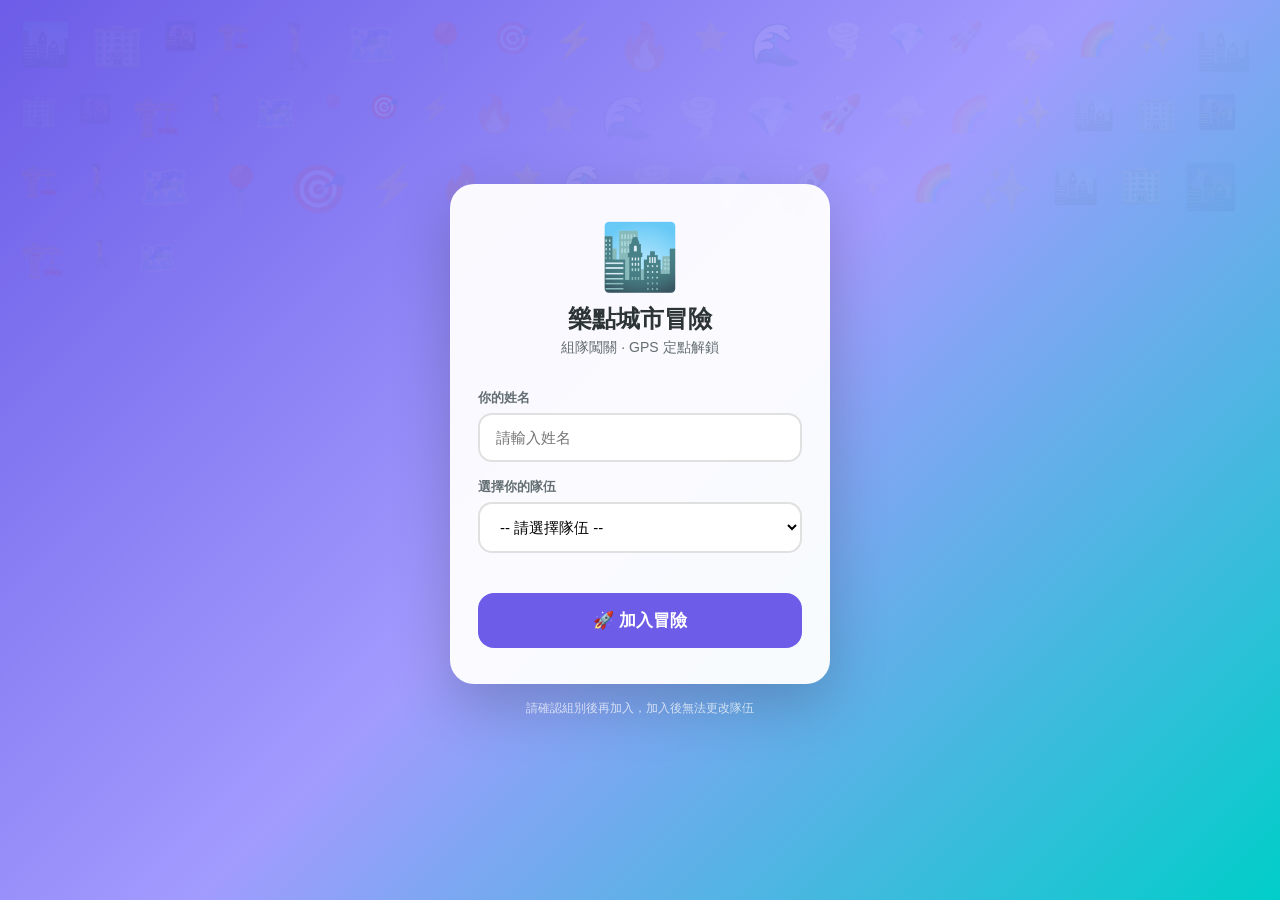
<file: photo-task.html>
<!DOCTYPE html>
<html lang="zh-TW">
<head>
  <meta charset="UTF-8">
  <meta name="viewport" content="width=device-width, initial-scale=1.0, maximum-scale=1.0, user-scalable=no">
  <meta name="theme-color" content="#9C27B0">
  <link rel="manifest" href="manifest.json">
  <title>城市拍拍 - 樂點城市冒險</title>
  <link rel="stylesheet" href="css/common.css">
  <style>
    body { background:#1a1a2e; }
    .photo-page { min-height:100vh; color:white; }
    .photo-content { padding:20px; max-width:420px; margin:0 auto; }
    .photo-preview { width:100%; aspect-ratio:4/3; border-radius:16px; background:#2d2d44; display:flex; align-items:center; justify-content:center; overflow:hidden; margin-bottom:16px; position:relative; }
    .photo-preview img { width:100%; height:100%; object-fit:cover; }
    .photo-placeholder { text-align:center; color:rgba(255,255,255,0.4); }
    .photo-placeholder-icon { font-size:64px; margin-bottom:8px; }
    .photo-placeholder-text { font-size:14px; }
    .photo-actions { display:flex; gap:12px; margin-bottom:20px; }
    .photo-actions .btn { flex:1; }
    .status-card { background:rgba(255,255,255,0.08); border-radius:16px; padding:20px; text-align:center; margin-bottom:16px; }
    .status-icon { font-size:48px; margin-bottom:8px; }
    .status-title { font-size:18px; font-weight:700; margin-bottom:4px; }
    .status-desc { font-size:13px; color:rgba(255,255,255,0.6); }
    .status-pending { border:2px solid #ff9800; }
    .status-approved { border:2px solid #4caf50; }
    .status-rejected { border:2px solid #f44336; }
    .upload-progress { width:100%; height:6px; background:rgba(255,255,255,0.1); border-radius:3px; overflow:hidden; margin:12px 0; }
    .upload-progress-bar { height:100%; background:var(--primary); border-radius:3px; transition:width 0.3s; width:0; }
  </style>
</head>
<body>
<div class="photo-page">
  <div class="top-bar" style="background:rgba(0,0,0,0.5);">
    <button class="top-bar-back" onclick="window.location.href='map.html'">←</button>
    <div class="top-bar-title">📸 城市拍拍</div>
    <div style="width:40px;"></div>
  </div>

  <div class="photo-content">
    <!-- 拍照區 -->
    <div id="captureSection">
      <div class="status-card">
        <div class="status-icon">📸</div>
        <div class="status-title">拍攝現場照片</div>
        <div class="status-desc">請使用相機拍攝當前位置的照片<br>僅限即時拍攝，無法從圖庫選取</div>
      </div>

      <div class="photo-preview" id="photoPreview">
        <div class="photo-placeholder">
          <div class="photo-placeholder-icon">📷</div>
          <div class="photo-placeholder-text">尚未拍攝</div>
        </div>
      </div>

      <!-- capture="environment" 強制開啟相機，不允許圖庫 -->
      <input type="file" id="cameraInput" accept="image/*" capture="environment" style="display:none;" onchange="handleCapture(this)">

      <div class="photo-actions">
        <button class="btn btn-primary btn-lg" onclick="document.getElementById('cameraInput').click()">📷 拍照</button>
        <button class="btn btn-accent btn-lg" id="uploadBtn" onclick="uploadPhoto()" disabled>⬆ 上傳</button>
      </div>

      <div class="upload-progress" id="uploadProgress" style="display:none;">
        <div class="upload-progress-bar" id="uploadBar"></div>
      </div>
    </div>

    <!-- 狀態區 -->
    <div id="statusSection" style="display:none;">
      <div class="status-card" id="statusCard">
        <div class="status-icon" id="statusIcon">⏳</div>
        <div class="status-title" id="statusTitle">等待驗證</div>
        <div class="status-desc" id="statusDesc">管理員正在審核你的照片</div>
      </div>

      <div class="photo-preview" id="uploadedPreview"></div>

      <div id="retakeSection" style="display:none;margin-top:16px;">
        <button class="btn btn-primary btn-block btn-lg" onclick="retakePhoto()">📷 重新拍照</button>
      </div>

      <button class="btn btn-outline btn-block" style="margin-top:12px;color:white;border-color:rgba(255,255,255,0.3);" onclick="window.location.href='map.html'">↩ 返回地圖</button>
    </div>
  </div>
</div>

<script src="js/config.js"></script>
<script src="js/api.js"></script>
<script src="js/auth.js"></script>
<script src="js/audio.js"></script>
<script>
  if (!Auth.requireLogin()) throw new Error('未登入');
  AudioEngine.init(); API.init();

  const session = Auth.getSession();
  let photoData = null;
  let photoSubmissionId = localStorage.getItem('lepoint_photo_submission');
  let statusPollTimer = null;

  // 如果已提交過，直接顯示狀態
  if (photoSubmissionId) {
    showStatusView();
    startStatusPolling();
  }

  function handleCapture(input) {
    const file = input.files[0];
    if (!file) return;

    // 壓縮圖片
    const reader = new FileReader();
    reader.onload = function(e) {
      const img = new Image();
      img.onload = function() {
        const canvas = document.createElement('canvas');
        const maxW = CONFIG.PHOTO.maxWidth;
        let w = img.width, h = img.height;
        if (w > maxW) { h = h * maxW / w; w = maxW; }
        canvas.width = w;
        canvas.height = h;
        const ctx = canvas.getContext('2d');
        ctx.drawImage(img, 0, 0, w, h);

        photoData = canvas.toDataURL('image/jpeg', CONFIG.PHOTO.quality).split(',')[1];

        // 顯示預覽
        const preview = document.getElementById('photoPreview');
        preview.innerHTML = `<img src="${canvas.toDataURL('image/jpeg', CONFIG.PHOTO.quality)}">`;
        document.getElementById('uploadBtn').disabled = false;
        AudioEngine.shutter();
      };
      img.src = e.target.result;
    };
    reader.readAsDataURL(file);
  }

  async function uploadPhoto() {
    if (!photoData) return;

    const btn = document.getElementById('uploadBtn');
    btn.disabled = true;
    btn.textContent = '上傳中...';

    const progress = document.getElementById('uploadProgress');
    const bar = document.getElementById('uploadBar');
    progress.style.display = 'block';
    bar.style.width = '30%';

    try {
      // 上傳照片到 Drive
      bar.style.width = '60%';
      const uploadResult = await API.post('PHOTO', {
        action: 'uploadPhoto',
        photoData: photoData,
        playerId: session.playerId,
        playerName: session.name,
        teamId: session.teamId
      });

      bar.style.width = '80%';

      if (uploadResult && uploadResult.photoUrl) {
        // 提交照片任務
        const submitResult = await API.post('WRITE', {
          action: 'submitPhotoTask',
          playerId: session.playerId,
          playerName: session.name,
          teamId: session.teamId,
          gameId: 'photo',
          photoUrl: uploadResult.photoUrl
        });

        bar.style.width = '100%';
        AudioEngine.uploadSuccess();

        if (submitResult && submitResult.submissionId) {
          photoSubmissionId = submitResult.submissionId;
          localStorage.setItem('lepoint_photo_submission', photoSubmissionId);
        }

        setTimeout(() => {
          showStatusView();
          startStatusPolling();
        }, 500);
      } else {
        throw new Error('上傳失敗');
      }
    } catch (err) {
      alert('上傳失敗，請重試');
      btn.disabled = false;
      btn.textContent = '⬆ 上傳';
      progress.style.display = 'none';
    }
  }

  function showStatusView() {
    document.getElementById('captureSection').style.display = 'none';
    document.getElementById('statusSection').style.display = 'block';
  }

  function showCaptureView() {
    document.getElementById('captureSection').style.display = 'block';
    document.getElementById('statusSection').style.display = 'none';
    photoData = null;
    document.getElementById('photoPreview').innerHTML = '<div class="photo-placeholder"><div class="photo-placeholder-icon">📷</div><div class="photo-placeholder-text">尚未拍攝</div></div>';
    document.getElementById('uploadBtn').disabled = true;
    document.getElementById('uploadBtn').textContent = '⬆ 上傳';
    document.getElementById('uploadProgress').style.display = 'none';
  }

  function retakePhoto() {
    localStorage.removeItem('lepoint_photo_submission');
    photoSubmissionId = null;
    if (statusPollTimer) clearInterval(statusPollTimer);
    showCaptureView();
  }

  function startStatusPolling() {
    checkPhotoStatus();
    statusPollTimer = setInterval(checkPhotoStatus, 5000);
  }

  async function checkPhotoStatus() {
    try {
      const data = await API.get('getPhotoStatus', {
        action: 'getPhotoStatus',
        playerId: session.playerId,
        gameId: 'photo'
      }, 0);

      if (!data || !data.submission) return;

      const s = data.submission;
      const card = document.getElementById('statusCard');
      const icon = document.getElementById('statusIcon');
      const title = document.getElementById('statusTitle');
      const desc = document.getElementById('statusDesc');
      const retake = document.getElementById('retakeSection');
      const preview = document.getElementById('uploadedPreview');

      const imgSrc = s.thumbUrl || s.photoUrl;
      if (imgSrc) {
        preview.innerHTML = `<img src="${imgSrc}" style="width:100%;height:100%;object-fit:cover;border-radius:16px;">`;
      }

      if (s.status === 'approved') {
        card.className = 'status-card status-approved';
        icon.textContent = '✅';
        title.textContent = '驗證通過！';
        desc.textContent = `已獲得 ${s.points || 200} 分，積分已即時更新至團隊`;
        retake.style.display = 'none';
        if (statusPollTimer) clearInterval(statusPollTimer);
      } else if (s.status === 'rejected') {
        card.className = 'status-card status-rejected';
        icon.textContent = '❌';
        title.textContent = '驗證未通過';
        desc.textContent = '請重新拍攝一張清晰的現場照片';
        retake.style.display = 'block';
      } else {
        card.className = 'status-card status-pending';
        icon.textContent = '⏳';
        title.textContent = '等待驗證中...';
        desc.textContent = '管理員正在審核你的照片，請稍候';
        retake.style.display = 'none';
      }
    } catch {}
  }
</script>
<script>if ('serviceWorker' in navigator) navigator.serviceWorker.register('sw.js');</script>
</body>
</html>
</file>
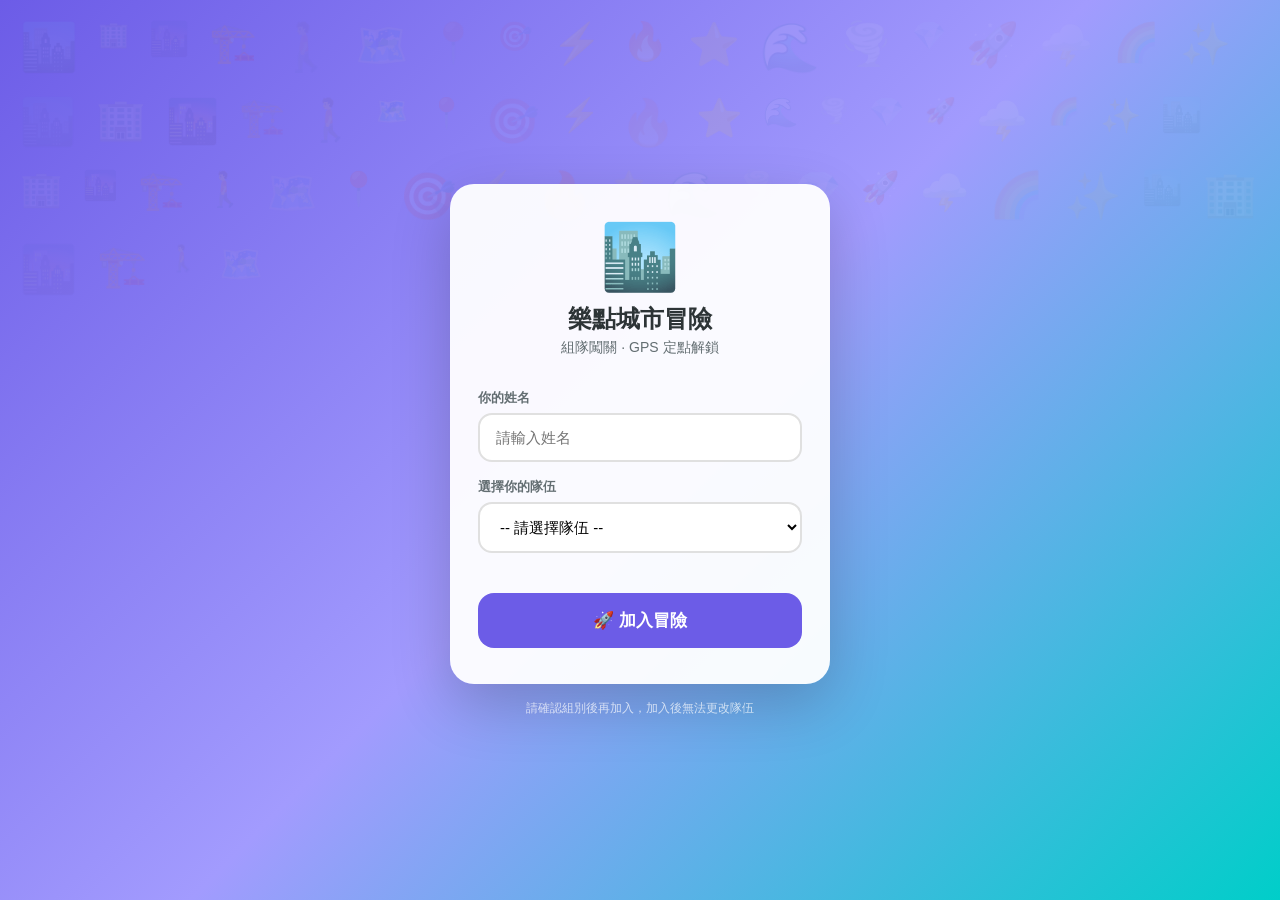
<file: scoreboard.html>
<!DOCTYPE html>
<html lang="zh-TW">
<head>
  <meta charset="UTF-8">
  <meta name="viewport" content="width=device-width, initial-scale=1.0, maximum-scale=1.0, user-scalable=no">
  <meta name="theme-color" content="#6C5CE7">
  <link rel="manifest" href="manifest.json">
  <title>排行榜 - 樂點城市冒險</title>
  <link rel="stylesheet" href="css/common.css">
  <style>
    .score-header { text-align:center; padding:24px 0 16px; }
    .score-header h1 { font-size:24px; }
    .score-header p { font-size:13px; color:var(--text-light); }
    .score-tabs { display:flex; margin:0 0 16px; gap:0; }
    .score-tab { flex:1; padding:12px; text-align:center; font-size:14px; font-weight:600; border:none; background:#f0f0f0; cursor:pointer; }
    .score-tab:first-child { border-radius:10px 0 0 10px; }
    .score-tab:last-child { border-radius:0 10px 10px 0; }
    .score-tab.active { background:var(--primary); color:white; }
    .my-team { background:rgba(108,92,231,0.08); border-left:3px solid var(--primary); }
    #gameSelector { display:none; margin-bottom:12px; }
    .game-chips { display:flex; gap:8px; flex-wrap:wrap; }
    .game-chip { padding:6px 14px; border-radius:20px; border:2px solid #e0e0e0; font-size:13px; background:white; cursor:pointer; white-space:nowrap; }
    .game-chip.active { border-color:var(--primary); background:rgba(108,92,231,0.1); }
    .auto-refresh { text-align:center; font-size:11px; color:#999; padding:8px; }
  </style>
</head>
<body>

<div class="top-bar">
  <button class="top-bar-back" onclick="window.location.href='map.html'">←</button>
  <div class="top-bar-title">🏆 即時戰報</div>
  <div style="width:40px;"></div>
</div>

<div class="page-container">
  <div class="score-header">
    <h1>🏆 即時積分戰報</h1>
    <p>每 5 秒自動更新</p>
  </div>
  <div class="score-tabs">
    <button class="score-tab active" data-tab="team" onclick="ScoreboardEngine.switchTab('team')">🏆 團隊排行</button>
    <button class="score-tab" data-tab="game" onclick="ScoreboardEngine.switchTab('game')">🎮 遊戲排行</button>
  </div>
  <div id="gameSelector"><div class="game-chips" id="gameChips"></div></div>
  <div id="podium"></div>
  <div id="rankingList"></div>
  <div class="auto-refresh">🔄 自動更新中</div>
</div>

<script src="js/config.js"></script>
<script src="js/api.js"></script>
<script src="js/auth.js"></script>
<script src="js/audio.js"></script>
<script src="js/scoreboard-engine.js"></script>
<script>
  if (!Auth.requireLogin()) throw new Error('未登入');
  AudioEngine.init(); API.init();
  const chipsEl = document.getElementById('gameChips');
  chipsEl.innerHTML = CONFIG.GAMES.map(g =>
    `<div class="game-chip${g.id === 'whack' ? ' active' : ''}" data-game="${g.id}" onclick="selectGameChip(this,'${g.id}')">${g.icon} ${g.name}</div>`
  ).join('');
  function selectGameChip(el, gameId) {
    document.querySelectorAll('.game-chip').forEach(c => c.classList.remove('active'));
    el.classList.add('active');
    ScoreboardEngine.selectGame(gameId);
  }
  ScoreboardEngine.init();
</script>
<script>if ('serviceWorker' in navigator) navigator.serviceWorker.register('sw.js');</script>
</body>
</html>
</file>
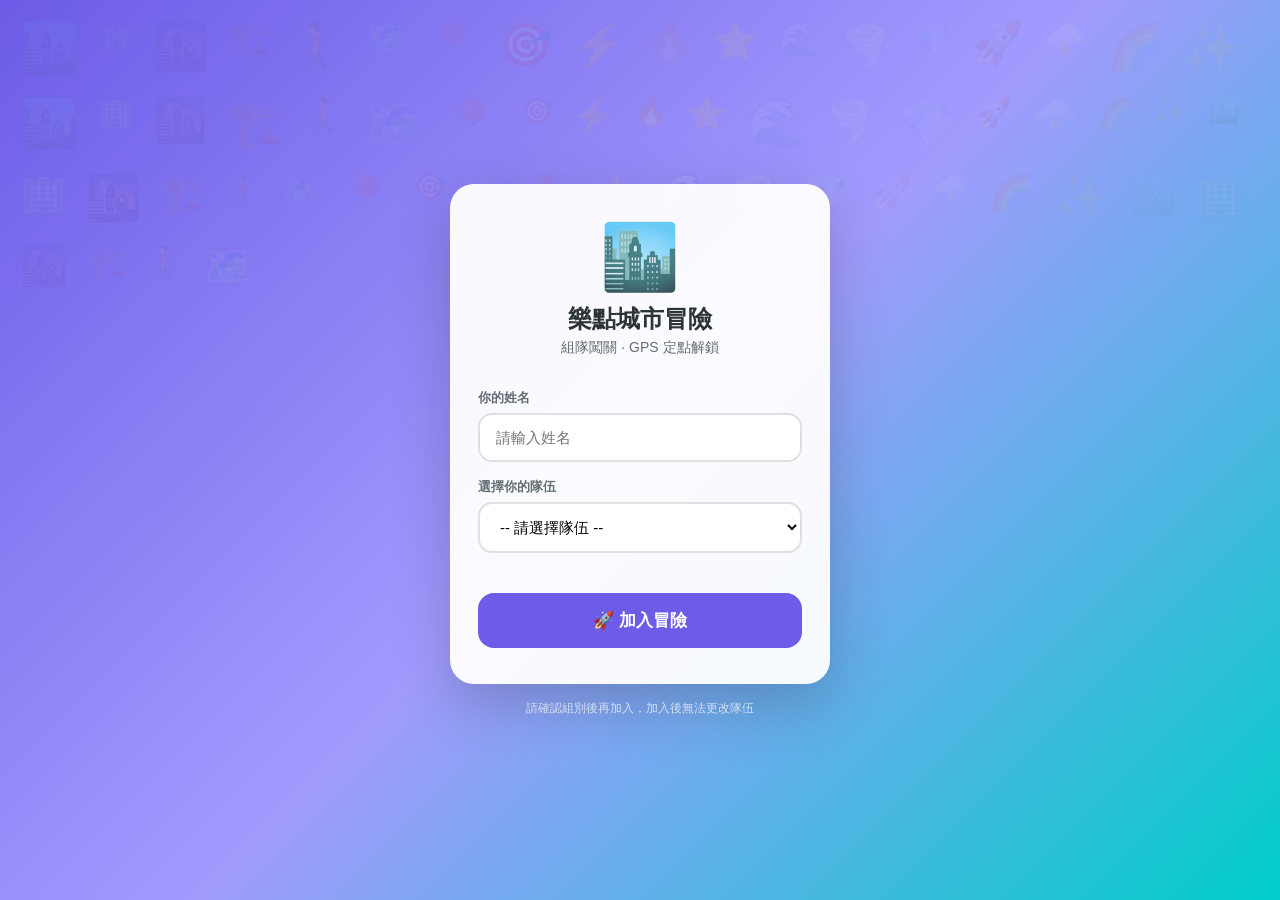
<file: walk-task.html>
<!DOCTYPE html>
<html lang="zh-TW">
<head>
  <meta charset="UTF-8">
  <meta name="viewport" content="width=device-width, initial-scale=1.0, maximum-scale=1.0, user-scalable=no">
  <meta name="theme-color" content="#2196F3">
  <link rel="manifest" href="manifest.json">
  <title>城市漫步 - 樂點城市冒險</title>
  <link rel="stylesheet" href="css/common.css">
  <style>
    body { background:#1a1a2e; }
    .walk-page { min-height:100vh; color:white; }
    .walk-content { padding:20px; max-width:420px; margin:0 auto; text-align:center; }
    .walk-ring { width:220px; height:220px; border-radius:50%; margin:24px auto; position:relative; display:flex; align-items:center; justify-content:center; }
    .walk-ring svg { position:absolute; top:0; left:0; transform:rotate(-90deg); }
    .walk-ring-bg { fill:none; stroke:rgba(255,255,255,0.1); stroke-width:12; }
    .walk-ring-fill { fill:none; stroke:#2196F3; stroke-width:12; stroke-linecap:round; transition:stroke-dashoffset 0.5s ease; }
    .walk-center { position:relative; z-index:1; }
    .walk-distance { font-size:42px; font-weight:900; }
    .walk-unit { font-size:14px; color:rgba(255,255,255,0.5); }
    .walk-target { font-size:13px; color:rgba(255,255,255,0.4); margin-top:4px; }
    .walk-stats { display:flex; gap:12px; margin:20px 0; }
    .walk-stat { flex:1; background:rgba(255,255,255,0.08); border-radius:12px; padding:14px; }
    .walk-stat-value { font-size:22px; font-weight:800; }
    .walk-stat-label { font-size:11px; color:rgba(255,255,255,0.5); margin-top:4px; }
    .walk-status { background:rgba(255,255,255,0.06); border-radius:16px; padding:16px; margin:16px 0; font-size:14px; line-height:1.6; }
    .walk-complete { animation:fadeIn 0.5s ease; }
    .walk-complete-icon { font-size:64px; margin-bottom:12px; }
    .walk-complete-title { font-size:24px; font-weight:900; margin-bottom:8px; }
    .walk-complete-desc { font-size:14px; color:rgba(255,255,255,0.6); }
  </style>
</head>
<body>
<div class="walk-page">
  <div class="top-bar" style="background:rgba(0,0,0,0.5);">
    <button class="top-bar-back" onclick="window.location.href='map.html'">←</button>
    <div class="top-bar-title">🚶 城市漫步</div>
    <div style="width:40px;"></div>
  </div>

  <div class="walk-content">
    <!-- 進行中 -->
    <div id="walkActive">
      <div class="walk-status" id="walkHint">
        🚶 開始移動吧！累積走完 <strong>500 公尺</strong> 即可完成任務
      </div>

      <div class="walk-ring">
        <svg width="220" height="220" viewBox="0 0 220 220">
          <circle class="walk-ring-bg" cx="110" cy="110" r="100"/>
          <circle class="walk-ring-fill" id="progressRing" cx="110" cy="110" r="100"
            stroke-dasharray="628.3" stroke-dashoffset="628.3"/>
        </svg>
        <div class="walk-center">
          <div class="walk-distance" id="distanceDisplay">0</div>
          <div class="walk-unit">公尺</div>
          <div class="walk-target">/ 500m</div>
        </div>
      </div>

      <div class="walk-stats">
        <div class="walk-stat">
          <div class="walk-stat-value" id="stepTime">0:00</div>
          <div class="walk-stat-label">已行走時間</div>
        </div>
        <div class="walk-stat">
          <div class="walk-stat-value" id="gpsAcc">--</div>
          <div class="walk-stat-label">GPS 精度</div>
        </div>
      </div>

      <div class="walk-status" style="font-size:12px;color:rgba(255,255,255,0.4);">
        📡 請保持 GPS 開啟，在戶外行走效果最佳<br>
        GPS 精度需在 50m 內才會計算距離
      </div>
    </div>

    <!-- 完成 -->
    <div id="walkComplete" style="display:none;" class="walk-complete">
      <div class="walk-complete-icon">🎉</div>
      <div class="walk-complete-title">任務完成！</div>
      <div class="walk-complete-desc">你已累積移動超過 500 公尺</div>
      <div class="walk-stats" style="margin:24px 0;">
        <div class="walk-stat">
          <div class="walk-stat-value" id="finalDist">500</div>
          <div class="walk-stat-label">總距離 (m)</div>
        </div>
        <div class="walk-stat">
          <div class="walk-stat-value" id="finalTime">0:00</div>
          <div class="walk-stat-label">總時間</div>
        </div>
      </div>
      <div class="status-card" style="background:rgba(76,175,80,0.15);border:2px solid #4caf50;border-radius:16px;padding:16px;margin:16px 0;">
        <div style="font-size:36px;">✅</div>
        <div style="font-size:16px;font-weight:700;margin-top:8px;">已獲得 200 分</div>
        <div style="font-size:13px;color:rgba(255,255,255,0.6);margin-top:4px;">積分已即時更新至團隊</div>
      </div>
      <button class="btn btn-primary btn-block btn-lg" onclick="window.location.href='map.html'">↩ 返回地圖</button>
    </div>
  </div>
</div>

<script src="js/config.js"></script>
<script src="js/api.js"></script>
<script src="js/auth.js"></script>
<script src="js/audio.js"></script>
<script src="js/gps.js"></script>
<script>
  if (!Auth.requireLogin()) throw new Error('未登入');
  AudioEngine.init(); API.init();

  const session = Auth.getSession();
  const TARGET = 500; // 目標距離
  const CIRCUMFERENCE = 628.3; // 2 * PI * 100

  let totalDistance = 0;
  let lastPos = null;
  let startTime = Date.now();
  let completed = false;
  let timeTimer = null;

  // 恢復進度
  const saved = localStorage.getItem('lepoint_walk_progress');
  if (saved) {
    try {
      const p = JSON.parse(saved);
      totalDistance = p.distance || 0;
      startTime = p.startTime || Date.now();
      if (p.completed) {
        completed = true;
        showComplete();
      }
    } catch {}
  }

  // 檢查是否已完成（從伺服器）
  const walkDone = localStorage.getItem('lepoint_walk_done');
  if (walkDone) {
    completed = true;
    showComplete();
  }

  updateDisplay();

  // 計時器
  timeTimer = setInterval(() => {
    if (!completed) updateTime();
  }, 1000);

  // GPS 追蹤
  let gpsUpdateCount = 0;
  GPS.startWatch((pos, acc) => {
    gpsUpdateCount++;
    document.getElementById('gpsAcc').textContent = Math.round(acc) + 'm';

    if (completed) return;

    // 精度不夠時仍記錄位置但不計距離
    if (acc > CONFIG.GPS.accuracyThreshold) {
      // 即使精度不夠也要記住位置，避免下次精度好時產生大跳躍
      lastPos = { lat: pos.lat, lng: pos.lng };
      return;
    }

    if (lastPos) {
      const d = GPS.distance(lastPos.lat, lastPos.lng, pos.lat, pos.lng);
      // 過濾跳點：移動 > 0.5m 且 < 80m（放寬過濾門檻）
      if (d > 0.5 && d < 80) {
        totalDistance += d;
        saveProgress();
        updateDisplay();

        // 更新提示
        const pct = Math.round(totalDistance / TARGET * 100);
        document.getElementById('walkHint').innerHTML =
          `🚶 已移動 <strong>${Math.round(totalDistance)}</strong> / ${TARGET} 公尺（${Math.min(pct, 100)}%）`;

        if (totalDistance >= TARGET && !completed) {
          completed = true;
          completeTask();
        }
      }
    }
    lastPos = { lat: pos.lat, lng: pos.lng };
  });

  function updateDisplay() {
    const dist = Math.min(Math.round(totalDistance), TARGET);
    document.getElementById('distanceDisplay').textContent = dist;

    const progress = Math.min(totalDistance / TARGET, 1);
    const offset = CIRCUMFERENCE * (1 - progress);
    document.getElementById('progressRing').style.strokeDashoffset = offset;

    // 顏色變化
    const ring = document.getElementById('progressRing');
    if (progress >= 1) ring.style.stroke = '#4caf50';
    else if (progress >= 0.7) ring.style.stroke = '#ff9800';
    else ring.style.stroke = '#2196F3';

    updateTime();
  }

  function updateTime() {
    const elapsed = Math.floor((Date.now() - startTime) / 1000);
    const min = Math.floor(elapsed / 60);
    const sec = elapsed % 60;
    const timeStr = `${min}:${sec.toString().padStart(2, '0')}`;
    document.getElementById('stepTime').textContent = timeStr;
  }

  function saveProgress() {
    localStorage.setItem('lepoint_walk_progress', JSON.stringify({
      distance: totalDistance,
      startTime: startTime,
      completed: completed
    }));
  }

  async function completeTask() {
    saveProgress();
    AudioEngine.unlockGame();

    // 提交分數
    try {
      await API.post('WRITE', {
        action: 'submitScore',
        playerId: session.playerId,
        playerName: session.name,
        teamId: session.teamId,
        gameId: 'walk',
        score: 200
      });
    } catch {}

    localStorage.setItem('lepoint_walk_done', '1');
    showComplete();
  }

  function showComplete() {
    document.getElementById('walkActive').style.display = 'none';
    document.getElementById('walkComplete').style.display = 'block';
    document.getElementById('finalDist').textContent = Math.round(totalDistance);

    const elapsed = Math.floor((Date.now() - startTime) / 1000);
    const min = Math.floor(elapsed / 60);
    const sec = elapsed % 60;
    document.getElementById('finalTime').textContent = `${min}:${sec.toString().padStart(2, '0')}`;

    if (timeTimer) clearInterval(timeTimer);
  }
</script>
<script>if ('serviceWorker' in navigator) navigator.serviceWorker.register('sw.js');</script>
</body>
</html>
</file>
<file: css/common.css>
:root {
  --primary: #6C5CE7;
  --secondary: #00cec9;
  --accent: #fd79a8;
  --bg: #f8f9fa;
  --text: #2d3436;
  --text-light: #636e72;
  --shadow: 0 2px 12px rgba(0,0,0,0.08);
  --radius: 14px;
}

* { margin:0; padding:0; box-sizing:border-box; }
body { font-family:-apple-system,BlinkMacSystemFont,'Segoe UI',Roboto,sans-serif; background:var(--bg); color:var(--text); -webkit-tap-highlight-color:transparent; overflow-x:hidden; }
a { color:var(--primary); text-decoration:none; }

/* Buttons */
.btn { display:inline-flex; align-items:center; justify-content:center; gap:6px; padding:12px 24px; border-radius:var(--radius); font-size:15px; font-weight:700; border:none; cursor:pointer; transition:all 0.2s; }
.btn-primary { background:var(--primary); color:white; }
.btn-primary:active { background:#5a4bd1; }
.btn-secondary { background:var(--secondary); color:white; }
.btn-accent { background:var(--accent); color:white; }
.btn-outline { background:transparent; border:2px solid var(--primary); color:var(--primary); }
.btn-block { width:100%; }
.btn-lg { padding:16px 28px; font-size:17px; border-radius:16px; }
.btn-sm { padding:8px 16px; font-size:13px; }

/* Input */
.input, .select { width:100%; padding:14px 16px; border:2px solid #e0e0e0; border-radius:var(--radius); font-size:15px; background:white; outline:none; transition:border-color 0.2s; }
.input:focus, .select:focus { border-color:var(--primary); }
.form-group { margin-bottom:16px; }
.form-label { display:block; font-size:13px; font-weight:600; color:var(--text-light); margin-bottom:6px; }

/* Card */
.card { background:white; border-radius:var(--radius); padding:20px; box-shadow:var(--shadow); }

/* Notification */
.notification-bar { position:fixed; top:-60px; left:16px; right:16px; background:white; padding:12px 16px; border-radius:14px; box-shadow:0 4px 20px rgba(0,0,0,0.15); z-index:200; transition:top 0.4s ease; font-size:14px; }
.notification-bar.show { top:60px; }

/* Message Panel */
.message-panel { position:fixed; top:0; left:0; right:0; bottom:0; background:var(--bg); z-index:150; transform:translateX(100%); transition:transform 0.3s ease; overflow-y:auto; padding:0; }
.message-panel.show { transform:translateX(0); }

/* Top Bar */
.top-bar { position:sticky; top:0; display:flex; align-items:center; padding:12px 16px; background:white; z-index:50; box-shadow:0 1px 4px rgba(0,0,0,0.06); }
.top-bar-back { background:none; border:none; font-size:20px; cursor:pointer; width:40px; }
.top-bar-title { flex:1; text-align:center; font-size:16px; font-weight:700; }

/* Page Container */
.page-container { padding:16px; max-width:480px; margin:0 auto; }

/* Rankings */
.rank-item { display:flex; align-items:center; gap:10px; padding:12px 14px; background:white; border-radius:12px; margin-bottom:8px; box-shadow:var(--shadow); animation:fadeIn 0.3s ease both; }
.rank-number { width:28px; height:28px; border-radius:50%; background:#f0f0f0; display:flex; align-items:center; justify-content:center; font-size:13px; font-weight:800; }
.rank-number.top1 { background:linear-gradient(135deg,#FFD700,#FFA000); color:white; }
.rank-number.top2 { background:linear-gradient(135deg,#C0C0C0,#9E9E9E); color:white; }
.rank-number.top3 { background:linear-gradient(135deg,#CD7F32,#A1887F); color:white; }
.rank-emoji { font-size:20px; }
.rank-name { font-size:14px; font-weight:600; }
.rank-bar { height:4px; background:linear-gradient(to right,var(--primary),var(--secondary)); border-radius:2px; margin-top:4px; transition:width 0.5s; }
.rank-score { font-size:18px; font-weight:900; color:var(--primary); }

/* Game HUD */
.game-hud { display:flex; justify-content:space-around; padding:8px 16px; background:rgba(0,0,0,0.3); }
.hud-item { text-align:center; }
.hud-label { font-size:10px; color:rgba(255,255,255,0.5); text-transform:uppercase; }
.hud-value { font-size:20px; font-weight:900; color:white; }

/* Game Canvas */
.game-canvas-container { width:100%; display:flex; align-items:center; justify-content:center; }
.game-canvas-container canvas { display:block; max-width:100%; touch-action:none; }

/* Animations */
@keyframes fadeIn { from{opacity:0;transform:translateY(8px)} to{opacity:1;transform:translateY(0)} }
@keyframes slideUp { from{transform:translateY(100%)} to{transform:translateY(0)} }
@keyframes pulse { 0%,100%{transform:translate(-50%,-50%) scale(1)} 50%{transform:translate(-50%,-50%) scale(1.08)} }

/* Loading */
.loading { text-align:center; padding:40px; }
.spinner { width:32px; height:32px; border:3px solid #e0e0e0; border-top-color:var(--primary); border-radius:50%; animation:spin 0.6s linear infinite; margin:0 auto; }
@keyframes spin { to{transform:rotate(360deg)} }
</file>
